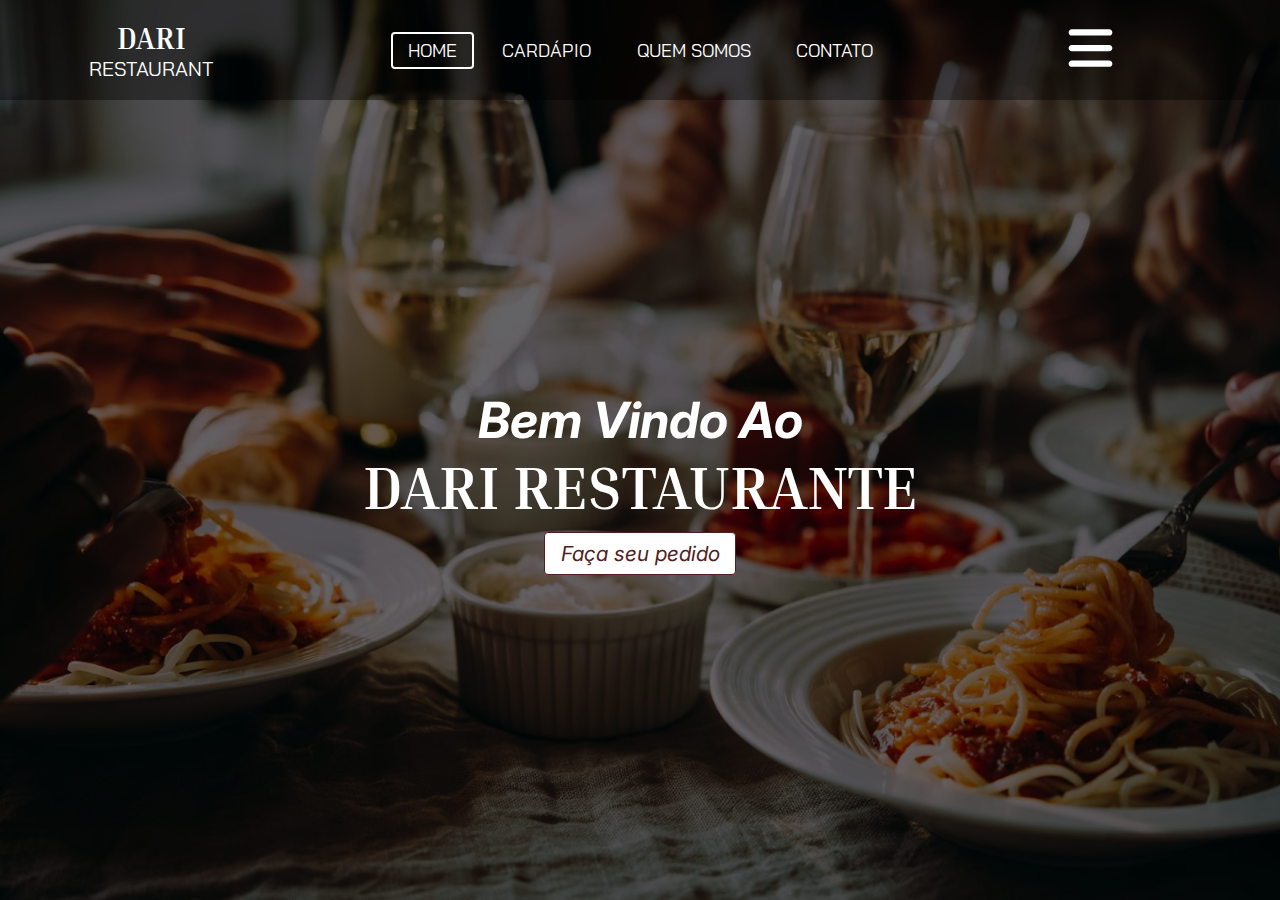
<file: index.html>
<!DOCTYPE html>
<html lang="en">
<head>
    <link rel="preconnect" href="https://fonts.googleapis.com">
    <link rel="preconnect" href="https://fonts.gstatic.com" crossorigin>
    <link href="https://fonts.googleapis.com/css2?family=Inria+Serif:ital,wght@0,300;0,400;0,700;1,300;1,400;1,700&display=swap" rel="stylesheet">
    <link rel="preconnect" href="https://fonts.googleapis.com">
    <link rel="preconnect" href="https://fonts.gstatic.com" crossorigin>
    <link href="https://fonts.googleapis.com/css2?family=Bai+Jamjuree:ital,wght@0,200;0,300;0,400;0,500;0,600;0,700;1,200;1,300;1,400;1,500;1,600;1,700&family=Inria+Serif:ital,wght@0,300;0,400;0,700;1,300;1,400;1,700&display=swap" rel="stylesheet">
    <link rel="preconnect" href="https://fonts.googleapis.com">
    <link rel="preconnect" href="https://fonts.gstatic.com" crossorigin>
    <link href="https://fonts.googleapis.com/css2?family=Bai+Jamjuree:ital,wght@0,200;0,300;0,400;0,500;0,600;0,700;1,200;1,300;1,400;1,500;1,600;1,700&family=Inria+Serif:ital,wght@0,300;0,400;0,700;1,300;1,400;1,700&family=Inter:ital,opsz,wght@0,14..32,100..900;1,14..32,100..900&display=swap" rel="stylesheet">
    <meta charset="UTF-8">
    <meta name="viewport" content="width=device-width, initial-scale=1.0">
    <title>DARI</title>
    <link rel="stylesheet" href="./style.css">
</head>
<body>
    <div class="plano-fundo">
        <header class="header">
            <div class="logo">
                <h1>DARI</h1>
                <h2>RESTAURANT</h2>
            </div>
            <div class="menu">
                <ul>
                    <li><a id="border" href="index.html">Home</a></li>
                    <li><a href="cardapio.html">Cardápio</a></li>
                    <li><a href="quem_somos.html">Quem Somos</a></li>
                    <li><a href="contato.html">Contato</a></li>
                </ul>
            </div>
            <div class="cart">
                <a href="pedido.html"><svg xmlns="http://www.w3.org/2000/svg" viewBox="0 0 576 512"><!--!Font Awesome Free 6.6.0 by @fontawesome - https://fontawesome.com License - https://fontawesome.com/license/free Copyright 2024 Fonticons, Inc.--><path d="M0 24C0 10.7 10.7 0 24 0L69.5 0c22 0 41.5 12.8 50.6 32l411 0c26.3 0 45.5 25 38.6 50.4l-41 152.3c-8.5 31.4-37 53.3-69.5 53.3l-288.5 0 5.4 28.5c2.2 11.3 12.1 19.5 23.6 19.5L488 336c13.3 0 24 10.7 24 24s-10.7 24-24 24l-288.3 0c-34.6 0-64.3-24.6-70.7-58.5L77.4 54.5c-.7-3.8-4-6.5-7.9-6.5L24 48C10.7 48 0 37.3 0 24zM128 464a48 48 0 1 1 96 0 48 48 0 1 1 -96 0zm336-48a48 48 0 1 1 0 96 48 48 0 1 1 0-96z"/></svg></a>
            </div>
            <div class="hamburguer">
                <svg xmlns="http://www.w3.org/2000/svg" height="50" width="45" viewBox="0 0 448 512"><!--!Font Awesome Free 6.6.0 by @fontawesome - https://fontawesome.com License - https://fontawesome.com/license/free Copyright 2024 Fonticons, Inc.--><path d="M0 96C0 78.3 14.3 64 32 64l384 0c17.7 0 32 14.3 32 32s-14.3 32-32 32L32 128C14.3 128 0 113.7 0 96zM0 256c0-17.7 14.3-32 32-32l384 0c17.7 0 32 14.3 32 32s-14.3 32-32 32L32 288c-17.7 0-32-14.3-32-32zM448 416c0 17.7-14.3 32-32 32L32 448c-17.7 0-32-14.3-32-32s14.3-32 32-32l384 0c17.7 0 32 14.3 32 32z"/></svg>
                <input type="checkbox" name="" id="check">
                <ul class="list">
                    <li><a href="index.html">Home</a></li>
                    <input type="checkbox" name="" id="check02">
                    <div class="hidden">
                        <div class="logo" id="logo02">
                            <h1>DARI</h1>
                            <h2>RESTAURANT</h2>
                        </div>  
                        <a href="index.html" id="button">Entrar</a>
                        <form action="">
                            <p>Email</p>
                            <input type="email" name="email" id="email" placeholder="Email">
                            <p>Senha</p>
                            <input type="password" name="senha" id="senha" placeholder="Senha">
                        </form>
                        <div class="cadastro">
                            <p>Não tem uma conta?</p>
                            <a id="cadastro" href="">Cadastre-se</a>
                        </div>
                    </div>
                    <li><a>Entrar</a></li>
                </ul>
            </div>
        </header>
        <main class="main">
            <h1>Bem Vindo Ao</h1>
            <h2>Dari Restaurante</h2>
            <a href="pedido.html">Faça seu pedido</a>
        </main>
    </div>
    
</body>
</html>
</file>
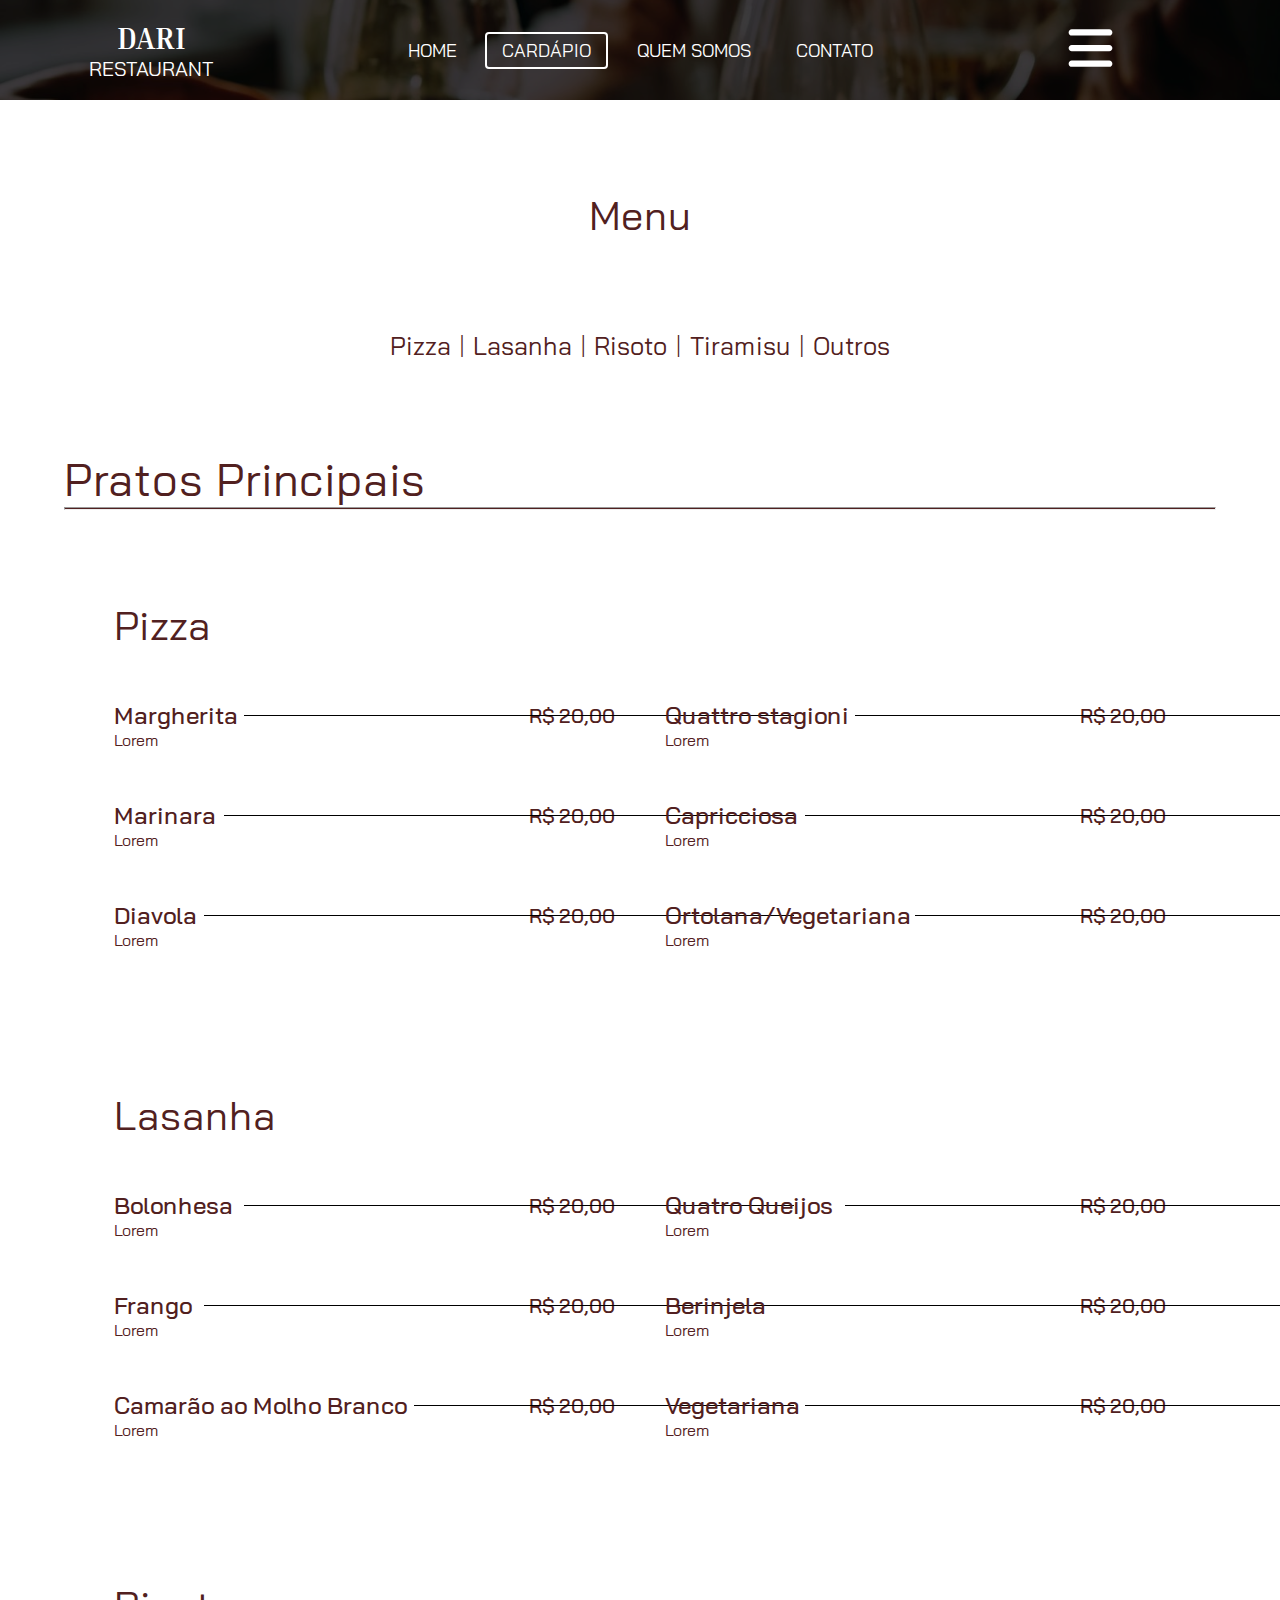
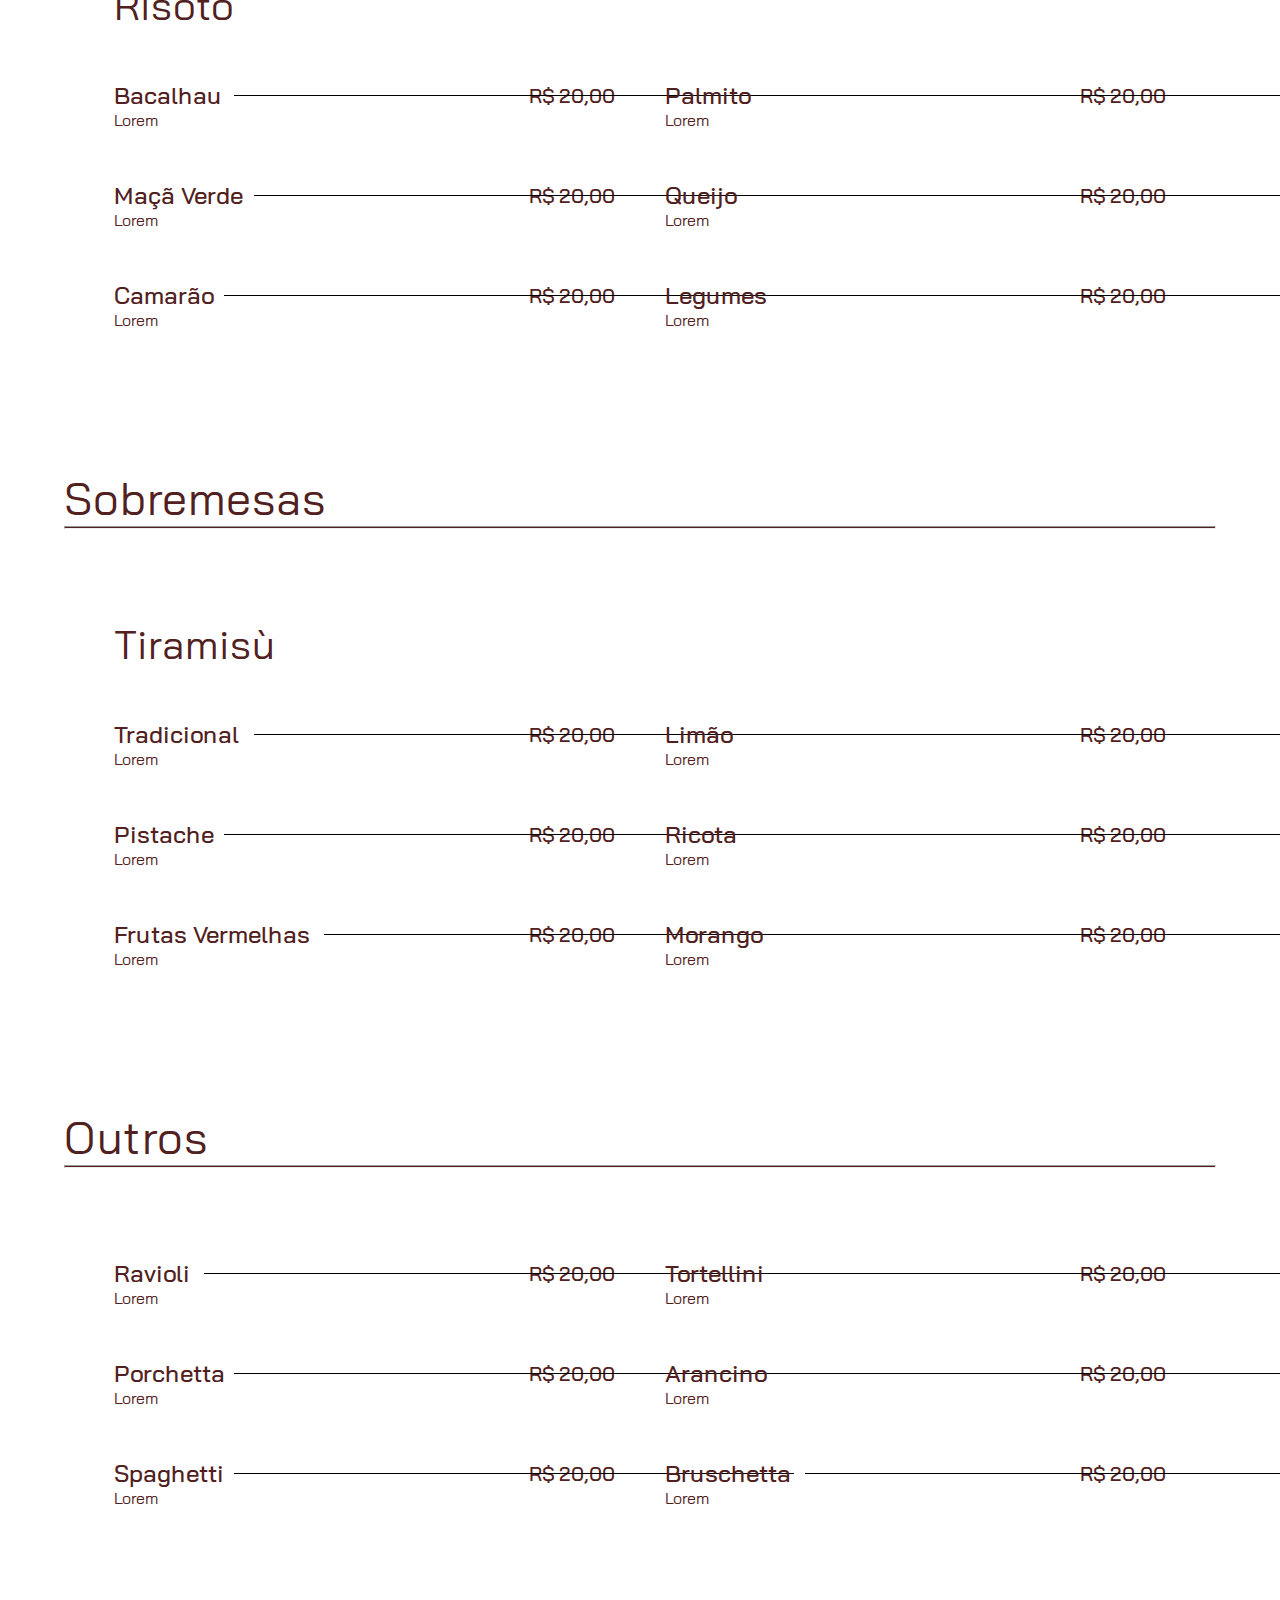
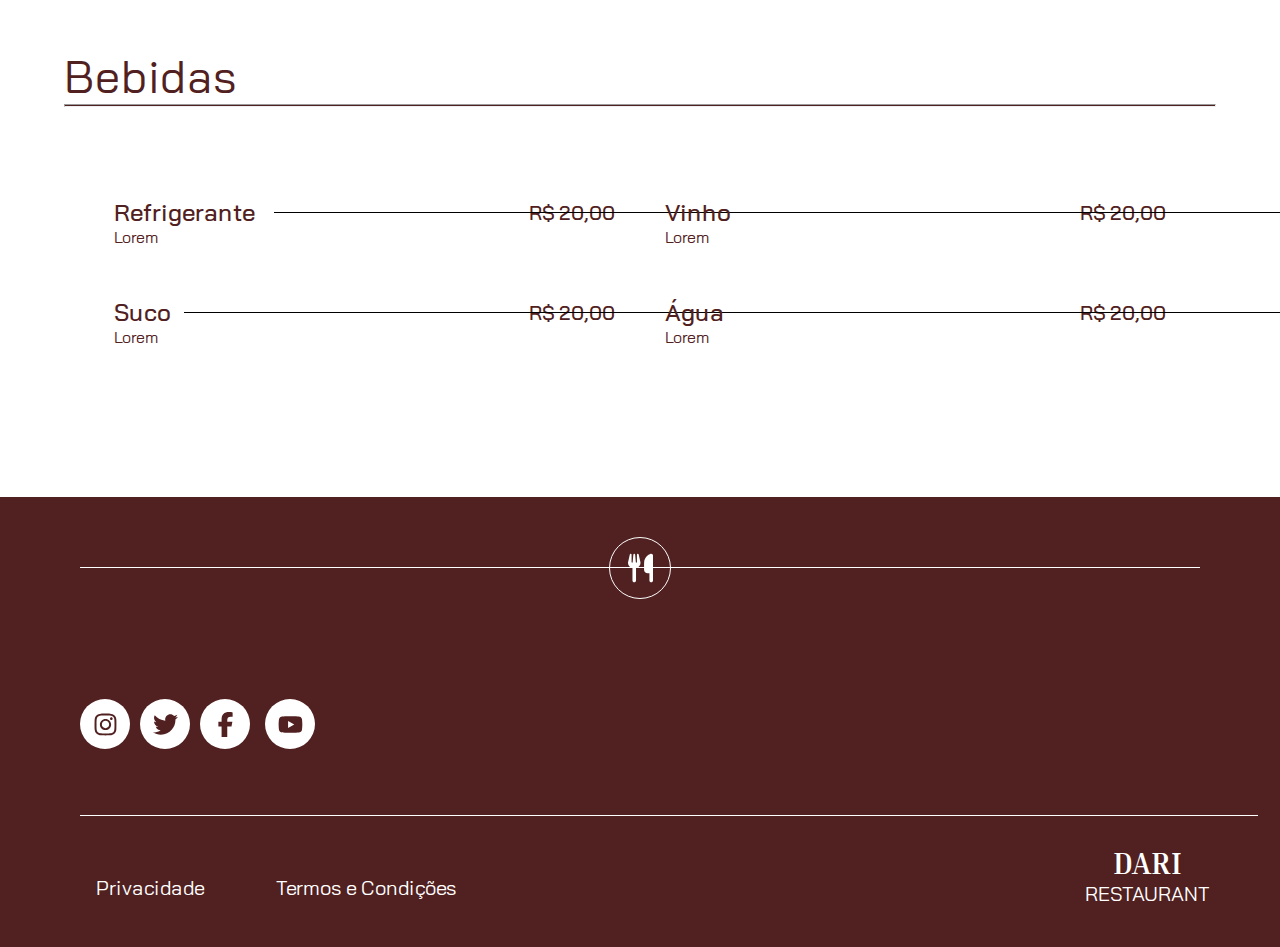
<file: cardapio.html>
<!DOCTYPE html>
<html lang="en">
<head>
    <link rel="preconnect" href="https://fonts.googleapis.com">
    <link rel="preconnect" href="https://fonts.gstatic.com" crossorigin>
    <link href="https://fonts.googleapis.com/css2?family=Inria+Serif:ital,wght@0,300;0,400;0,700;1,300;1,400;1,700&display=swap" rel="stylesheet">
    <link rel="preconnect" href="https://fonts.googleapis.com">
    <link rel="preconnect" href="https://fonts.gstatic.com" crossorigin>
    <link href="https://fonts.googleapis.com/css2?family=Bai+Jamjuree:ital,wght@0,200;0,300;0,400;0,500;0,600;0,700;1,200;1,300;1,400;1,500;1,600;1,700&family=Inria+Serif:ital,wght@0,300;0,400;0,700;1,300;1,400;1,700&display=swap" rel="stylesheet">
    <link rel="preconnect" href="https://fonts.googleapis.com">
    <link rel="preconnect" href="https://fonts.gstatic.com" crossorigin>
    <link href="https://fonts.googleapis.com/css2?family=Bai+Jamjuree:ital,wght@0,200;0,300;0,400;0,500;0,600;0,700;1,200;1,300;1,400;1,500;1,600;1,700&family=Inria+Serif:ital,wght@0,300;0,400;0,700;1,300;1,400;1,700&family=Inter:ital,opsz,wght@0,14..32,100..900;1,14..32,100..900&display=swap" rel="stylesheet">
    <meta charset="UTF-8">
    <meta name="viewport" content="width=device-width, initial-scale=1.0">
    <title>DARI</title>
    <link rel="stylesheet" href="./cardapio.css">
</head>
<body>
    <div class="plano-fundo">
        <header class="header">
            <div class="logo">
                <h1>DARI</h1>
                <h2>RESTAURANT</h2>
            </div>
            <div class="menu">
                <ul>
                    <li><a href="index.html">Home</a></li>
                    <li><a id="border" href="cardapio.html">Cardápio</a></li>
                    <li><a href="quem_somos.html">Quem Somos</a></li>
                    <li><a href="contato.html">Contato</a></li>
                </ul>
            </div>
            <div class="cart">
                <a href="pedido.html"><svg xmlns="http://www.w3.org/2000/svg" viewBox="0 0 576 512"><!--!Font Awesome Free 6.6.0 by @fontawesome - https://fontawesome.com License - https://fontawesome.com/license/free Copyright 2024 Fonticons, Inc.--><path d="M0 24C0 10.7 10.7 0 24 0L69.5 0c22 0 41.5 12.8 50.6 32l411 0c26.3 0 45.5 25 38.6 50.4l-41 152.3c-8.5 31.4-37 53.3-69.5 53.3l-288.5 0 5.4 28.5c2.2 11.3 12.1 19.5 23.6 19.5L488 336c13.3 0 24 10.7 24 24s-10.7 24-24 24l-288.3 0c-34.6 0-64.3-24.6-70.7-58.5L77.4 54.5c-.7-3.8-4-6.5-7.9-6.5L24 48C10.7 48 0 37.3 0 24zM128 464a48 48 0 1 1 96 0 48 48 0 1 1 -96 0zm336-48a48 48 0 1 1 0 96 48 48 0 1 1 0-96z"/></svg></a>
            </div>
            <div class="hamburguer">
                <svg xmlns="http://www.w3.org/2000/svg" height="50" width="45" viewBox="0 0 448 512"><!--!Font Awesome Free 6.6.0 by @fontawesome - https://fontawesome.com License - https://fontawesome.com/license/free Copyright 2024 Fonticons, Inc.--><path d="M0 96C0 78.3 14.3 64 32 64l384 0c17.7 0 32 14.3 32 32s-14.3 32-32 32L32 128C14.3 128 0 113.7 0 96zM0 256c0-17.7 14.3-32 32-32l384 0c17.7 0 32 14.3 32 32s-14.3 32-32 32L32 288c-17.7 0-32-14.3-32-32zM448 416c0 17.7-14.3 32-32 32L32 448c-17.7 0-32-14.3-32-32s14.3-32 32-32l384 0c17.7 0 32 14.3 32 32z"/></svg>
                <input type="checkbox" name="" id="check">
                <ul class="list">
                    <li><a href="index.html">Home</a></li>
                    <input type="checkbox" name="" id="check02">
                    <div class="hidden">
                        <div class="logo" id="logo02">
                            <h1>DARI</h1>
                            <h2>RESTAURANT</h2>
                        </div>  
                        <a href="index.html" id="button">Entrar</a>
                        <form action="">
                            <p>Email</p>
                            <input type="email" name="email" id="email" placeholder="Email">
                            <p>Senha</p>
                            <input type="password" name="senha" id="senha" placeholder="Senha">
                        </form>
                        <div class="cadastro">
                            <p>Não tem uma conta?</p>
                            <a id="cadastro" href="">Cadastre-se</a>
                        </div>
                    </div>
                    <li><a>Entrar</a></li>
                </ul>
            </div>
        </header>
    </div>
        <main class="main">
            <h1 id="titulo">Menu</h1>
            <div class="pratos">
                <p><a href="">Pizza</a></p>
                <span>|</span>
                <p><a href="">Lasanha</a></p>
                <span>|</span>
                <p><a href="">Risoto</a></p>
                <span>|</span>
                <p><a href="">Tiramisu</a></p>
                <span>|</span>
                <p><a href="">Outros</a></p>
            </div>
            <div class="cardapio">
                <h1 id="cardapio-categoria">Pratos Principais</h1>
                <hr>
                <div class="pizza">
                    <h1>Pizza</h1>
                    <div class="pizza-sabor01">
                        <div class="pizza-price01" id="price-geral">
                            <h2>Margherita</h2>
                            <span>R$ 20,00</span>
                        </div>
                        <p>Lorem</p>
                    </div>
                    <div class="pizza-sabor02">
                        <div class="pizza-price02" id="price-geral">
                            <h2>Marinara</h2>
                            <span>R$ 20,00</span>
                        </div>
                        <p>Lorem</p>
                    </div>
                    <div class="pizza-sabor03">
                        <div class="pizza-price03" id="price-geral">
                            <h2>Diavola</h2>
                            <span>R$ 20,00</span>
                        </div>
                        <p>Lorem</p>
                    </div>
                    <div class="pizza-sabor04">
                        <div class="pizza-price04" id="price-geral">
                            <h2>Quattro stagioni</h2>
                            <span>R$ 20,00</span>
                        </div>
                        <p>Lorem</p>
                    </div>
                    <div class="pizza-sabor05">
                        <div class="pizza-price05" id="price-geral">
                            <h2>Capricciosa</h2>
                            <span>R$ 20,00</span>
                        </div>
                        <p>Lorem</p>
                    </div>
                    <div class="pizza-sabor06">
                        <div class="pizza-price06" id="price-geral">
                            <h2>Ortolana/Vegetariana</h2>
                            <span>R$ 20,00</span>
                        </div>
                        <p>Lorem</p>
                    </div>
                </div>
                <div class="lasanha">
                    <h1>Lasanha</h1>
                    <div class="lasanha-sabor01">
                        <div class="lasanha-price01" id="price-geral">
                            <h2>Bolonhesa</h2>
                            <span>R$ 20,00</span>
                        </div>
                        <p>Lorem</p>
                    </div>
                    <div class="lasanha-sabor02">
                        <div class="lasanha-price02" id="price-geral">
                            <h2>Frango</h2>
                            <span>R$ 20,00</span>
                        </div>
                        <p>Lorem</p>
                    </div>
                    <div class="lasanha-sabor03">
                        <div class="lasanha-price03" id="price-geral">
                            <h2>Camarão ao Molho Branco</h2>
                            <span>R$ 20,00</span>
                        </div>
                        <p>Lorem</p>
                    </div>
                    <div class="lasanha-sabor04">
                        <div class="lasanha-price04" id="price-geral">
                            <h2>Quatro Queijos</h2>
                            <span>R$ 20,00</span>
                        </div>
                        <p>Lorem</p>
                    </div>
                    <div class="lasanha-sabor05">
                        <div class="lasanha-price05" id="price-geral">
                            <h2>Berinjela</h2>
                            <span>R$ 20,00</span>
                        </div>
                        <p>Lorem</p>
                    </div>
                    <div class="lasanha-sabor06">
                        <div class="lasanha-price06" id="price-geral">
                            <h2>Vegetariana</h2>
                            <span>R$ 20,00</span>
                        </div>
                        <p>Lorem</p>
                    </div>
                </div>
                <div class="risoto">
                    <h1>Risoto</h1>
                    <div class="risoto-sabor01">
                        <div class="risoto-price01" id="price-geral">
                            <h2>Bacalhau</h2>
                            <span>R$ 20,00</span>
                        </div>
                        <p>Lorem</p>
                    </div>
                    <div class="risoto-sabor02">
                        <div class="risoto-price02" id="price-geral">
                            <h2>Maçã Verde</h2>
                            <span>R$ 20,00</span>
                        </div>
                        <p>Lorem</p>
                    </div>
                    <div class="risoto-sabor03">
                        <div class="risoto-price03" id="price-geral">
                            <h2>Camarão</h2>
                            <span>R$ 20,00</span>
                        </div>
                        <p>Lorem</p>
                    </div>
                    <div class="risoto-sabor04">
                        <div class="risoto-price04" id="price-geral">
                            <h2>Palmito</h2>
                            <span>R$ 20,00</span>
                        </div>
                        <p>Lorem</p>
                    </div>
                    <div class="risoto-sabor05">
                        <div class="risoto-price05" id="price-geral">
                            <h2>Queijo</h2>
                            <span>R$ 20,00</span>
                        </div>
                        <p>Lorem</p>
                    </div>
                    <div class="risoto-sabor06">
                        <div class="risoto-price06" id="price-geral">
                            <h2>Legumes</h2>
                            <span>R$ 20,00</span>
                        </div>
                        <p>Lorem</p>
                    </div>
                </div>
                <h1 id="cardapio-categoria">Sobremesas</h1>
                <hr>
                <div class="tiramisu">
                    <h1>Tiramisù</h1>
                    <div class="tiramisu-sabor01">
                        <div class="tiramisu-price01" id="price-geral">
                            <h2>Tradicional</h2>
                            <span>R$ 20,00</span>
                        </div>
                        <p>Lorem</p>
                    </div>
                    <div class="tiramisu-sabor02">
                        <div class="tiramisu-price02" id="price-geral">
                            <h2>Pistache</h2>
                            <span>R$ 20,00</span>
                        </div>
                        <p>Lorem</p>
                    </div>
                    <div class="tiramisu-sabor03">
                        <div class="tiramisu-price03" id="price-geral">
                            <h2>Frutas Vermelhas</h2>
                            <span>R$ 20,00</span>
                        </div>
                        <p>Lorem</p>
                    </div>
                    <div class="tiramisu-sabor04">
                        <div class="tiramisu-price04" id="price-geral">
                            <h2>Limão</h2>
                            <span>R$ 20,00</span>
                        </div>
                        <p>Lorem</p>
                    </div>
                    <div class="tiramisu-sabor05">
                        <div class="tiramisu-price05" id="price-geral">
                            <h2>Ricota</h2>
                            <span>R$ 20,00</span>
                        </div>
                        <p>Lorem</p>
                    </div>
                    <div class="tiramisu-sabor06">
                        <div class="tiramisu-price06" id="price-geral">
                            <h2>Morango</h2>
                            <span>R$ 20,00</span>
                        </div>
                        <p>Lorem</p>
                    </div>
                </div>
                <h1 id="cardapio-categoria">Outros</h1>
                <hr>
                <div class="outros">
                    <div class="outros-sabor01">
                        <div class="outros-price01" id="price-geral">
                            <h2>Ravioli</h2>
                            <span>R$ 20,00</span>
                        </div>
                        <p>Lorem</p>
                    </div>
                    <div class="outros-sabor02">
                        <div class="outros-price02" id="price-geral">
                            <h2>Porchetta</h2>
                            <span>R$ 20,00</span>
                        </div>
                        <p>Lorem</p>
                    </div>
                    <div class="outros-sabor03">
                        <div class="outros-price03" id="price-geral">
                            <h2>Spaghetti</h2>
                            <span>R$ 20,00</span>
                        </div>
                        <p>Lorem</p>
                    </div>
                    <div class="outros-sabor04">
                        <div class="outros-price04" id="price-geral">
                            <h2>Tortellini</h2>
                            <span>R$ 20,00</span>
                        </div>
                        <p>Lorem</p>
                    </div>
                    <div class="outros-sabor05">
                        <div class="outros-price05" id="price-geral">
                            <h2>Arancino</h2>
                            <span>R$ 20,00</span>
                        </div>
                        <p>Lorem</p>
                    </div>
                    <div class="outros-sabor06">
                        <div class="outros-price06" id="price-geral">
                            <h2>Bruschetta</h2>
                            <span>R$ 20,00</span>
                        </div>
                        <p>Lorem</p>
                    </div>
                </div>
                <h1 id="cardapio-categoria">Bebidas</h1>
                <hr>
                <div class="bebida">
                    <div class="bebida-sabor01">
                        <div class="bebida-price01" id="price-geral">
                            <h2>Refrigerante</h2>
                            <span>R$ 20,00</span>
                        </div>
                        <p>Lorem</p>
                    </div>
                    <div class="bebida-sabor02">
                        <div class="bebida-price02" id="price-geral">
                            <h2>Suco</h2>
                            <span>R$ 20,00</span>
                        </div>
                        <p>Lorem</p>
                    </div>
                    <div class="bebida-sabor03">
                        <div class="bebida-price03" id="price-geral">
                            <h2>Vinho</h2>
                            <span>R$ 20,00</span>
                        </div>
                        <p>Lorem</p>
                    </div>
                    <div class="bebida-sabor04">
                        <div class="bebida-price04" id="price-geral">
                            <h2>Água</h2>
                            <span>R$ 20,00</span>
                        </div>
                        <p>Lorem</p>
                    </div>
                </div>
            </div>
        </main>
        <footer class="rodape">
             <div class="division">
                <div class="radius">
                <svg xmlns="http://www.w3.org/2000/svg" viewBox="0 0 448 512"><!--!Font Awesome Free 6.6.0 by @fontawesome - https://fontawesome.com License - https://fontawesome.com/license/free Copyright 2024 Fonticons, Inc.--><path d="M416 0C400 0 288 32 288 176l0 112c0 35.3 28.7 64 64 64l32 0 0 128c0 17.7 14.3 32 32 32s32-14.3 32-32l0-128 0-112 0-208c0-17.7-14.3-32-32-32zM64 16C64 7.8 57.9 1 49.7 .1S34.2 4.6 32.4 12.5L2.1 148.8C.7 155.1 0 161.5 0 167.9c0 45.9 35.1 83.6 80 87.7L80 480c0 17.7 14.3 32 32 32s32-14.3 32-32l0-224.4c44.9-4.1 80-41.8 80-87.7c0-6.4-.7-12.8-2.1-19.1L191.6 12.5c-1.8-8-9.3-13.3-17.4-12.4S160 7.8 160 16l0 134.2c0 5.4-4.4 9.8-9.8 9.8c-5.1 0-9.3-3.9-9.8-9L127.9 14.6C127.2 6.3 120.3 0 112 0s-15.2 6.3-15.9 14.6L83.7 151c-.5 5.1-4.7 9-9.8 9c-5.4 0-9.8-4.4-9.8-9.8L64 16zm48.3 152l-.3 0-.3 0 .3-.7 .3 .7z"/></svg>
                </div>
             </div>
             <div class="socialmedia">
                <a class="instagram" href=""><div><svg xmlns="http://www.w3.org/2000/svg" viewBox="0 0 448 512"><!--!Font Awesome Free 6.6.0 by @fontawesome - https://fontawesome.com License - https://fontawesome.com/license/free Copyright 2024 Fonticons, Inc.--><path d="M224.1 141c-63.6 0-114.9 51.3-114.9 114.9s51.3 114.9 114.9 114.9S339 319.5 339 255.9 287.7 141 224.1 141zm0 189.6c-41.1 0-74.7-33.5-74.7-74.7s33.5-74.7 74.7-74.7 74.7 33.5 74.7 74.7-33.6 74.7-74.7 74.7zm146.4-194.3c0 14.9-12 26.8-26.8 26.8-14.9 0-26.8-12-26.8-26.8s12-26.8 26.8-26.8 26.8 12 26.8 26.8zm76.1 27.2c-1.7-35.9-9.9-67.7-36.2-93.9-26.2-26.2-58-34.4-93.9-36.2-37-2.1-147.9-2.1-184.9 0-35.8 1.7-67.6 9.9-93.9 36.1s-34.4 58-36.2 93.9c-2.1 37-2.1 147.9 0 184.9 1.7 35.9 9.9 67.7 36.2 93.9s58 34.4 93.9 36.2c37 2.1 147.9 2.1 184.9 0 35.9-1.7 67.7-9.9 93.9-36.2 26.2-26.2 34.4-58 36.2-93.9 2.1-37 2.1-147.8 0-184.8zM398.8 388c-7.8 19.6-22.9 34.7-42.6 42.6-29.5 11.7-99.5 9-132.1 9s-102.7 2.6-132.1-9c-19.6-7.8-34.7-22.9-42.6-42.6-11.7-29.5-9-99.5-9-132.1s-2.6-102.7 9-132.1c7.8-19.6 22.9-34.7 42.6-42.6 29.5-11.7 99.5-9 132.1-9s102.7-2.6 132.1 9c19.6 7.8 34.7 22.9 42.6 42.6 11.7 29.5 9 99.5 9 132.1s2.7 102.7-9 132.1z"/></svg></div></a>
                <a class="twitter" href=""><div><svg xmlns="http://www.w3.org/2000/svg" viewBox="0 0 512 512"><!--!Font Awesome Free 6.6.0 by @fontawesome - https://fontawesome.com License - https://fontawesome.com/license/free Copyright 2024 Fonticons, Inc.--><path d="M459.4 151.7c.3 4.5 .3 9.1 .3 13.6 0 138.7-105.6 298.6-298.6 298.6-59.5 0-114.7-17.2-161.1-47.1 8.4 1 16.6 1.3 25.3 1.3 49.1 0 94.2-16.6 130.3-44.8-46.1-1-84.8-31.2-98.1-72.8 6.5 1 13 1.6 19.8 1.6 9.4 0 18.8-1.3 27.6-3.6-48.1-9.7-84.1-52-84.1-103v-1.3c14 7.8 30.2 12.7 47.4 13.3-28.3-18.8-46.8-51-46.8-87.4 0-19.5 5.2-37.4 14.3-53 51.7 63.7 129.3 105.3 216.4 109.8-1.6-7.8-2.6-15.9-2.6-24 0-57.8 46.8-104.9 104.9-104.9 30.2 0 57.5 12.7 76.7 33.1 23.7-4.5 46.5-13.3 66.6-25.3-7.8 24.4-24.4 44.8-46.1 57.8 21.1-2.3 41.6-8.1 60.4-16.2-14.3 20.8-32.2 39.3-52.6 54.3z"/></svg></div></a>
                <a class="facebook" href=""><div><svg xmlns="http://www.w3.org/2000/svg" viewBox="0 0 320 512"><!--!Font Awesome Free 6.6.0 by @fontawesome - https://fontawesome.com License - https://fontawesome.com/license/free Copyright 2024 Fonticons, Inc.--><path d="M80 299.3V512H196V299.3h86.5l18-97.8H196V166.9c0-51.7 20.3-71.5 72.7-71.5c16.3 0 29.4 .4 37 1.2V7.9C291.4 4 256.4 0 236.2 0C129.3 0 80 50.5 80 159.4v42.1H14v97.8H80z"/></svg></div></a>
                <a  class="youtube"  href=""><div><svg xmlns="http://www.w3.org/2000/svg" viewBox="0 0 576 512"><!--!Font Awesome Free 6.6.0 by @fontawesome - https://fontawesome.com License - https://fontawesome.com/license/free Copyright 2024 Fonticons, Inc.--><path d="M549.7 124.1c-6.3-23.7-24.8-42.3-48.3-48.6C458.8 64 288 64 288 64S117.2 64 74.6 75.5c-23.5 6.3-42 24.9-48.3 48.6-11.4 42.9-11.4 132.3-11.4 132.3s0 89.4 11.4 132.3c6.3 23.7 24.8 41.5 48.3 47.8C117.2 448 288 448 288 448s170.8 0 213.4-11.5c23.5-6.3 42-24.2 48.3-47.8 11.4-42.9 11.4-132.3 11.4-132.3s0-89.4-11.4-132.3zm-317.5 213.5V175.2l142.7 81.2-142.7 81.2z"/></svg></div>   </a>
             </div>
             <div class="under">
                <div class="links">
                    <a href="">Privacidade</a>
                     <a href="">Termos e Condições</a>
                </div>
                <div class="logo-under">
                    <h1>DARI</h1>
                    <h2>RESTAURANT</h2>
                </div>
             </div> 
        </footer>
</body>
</html>
</file>
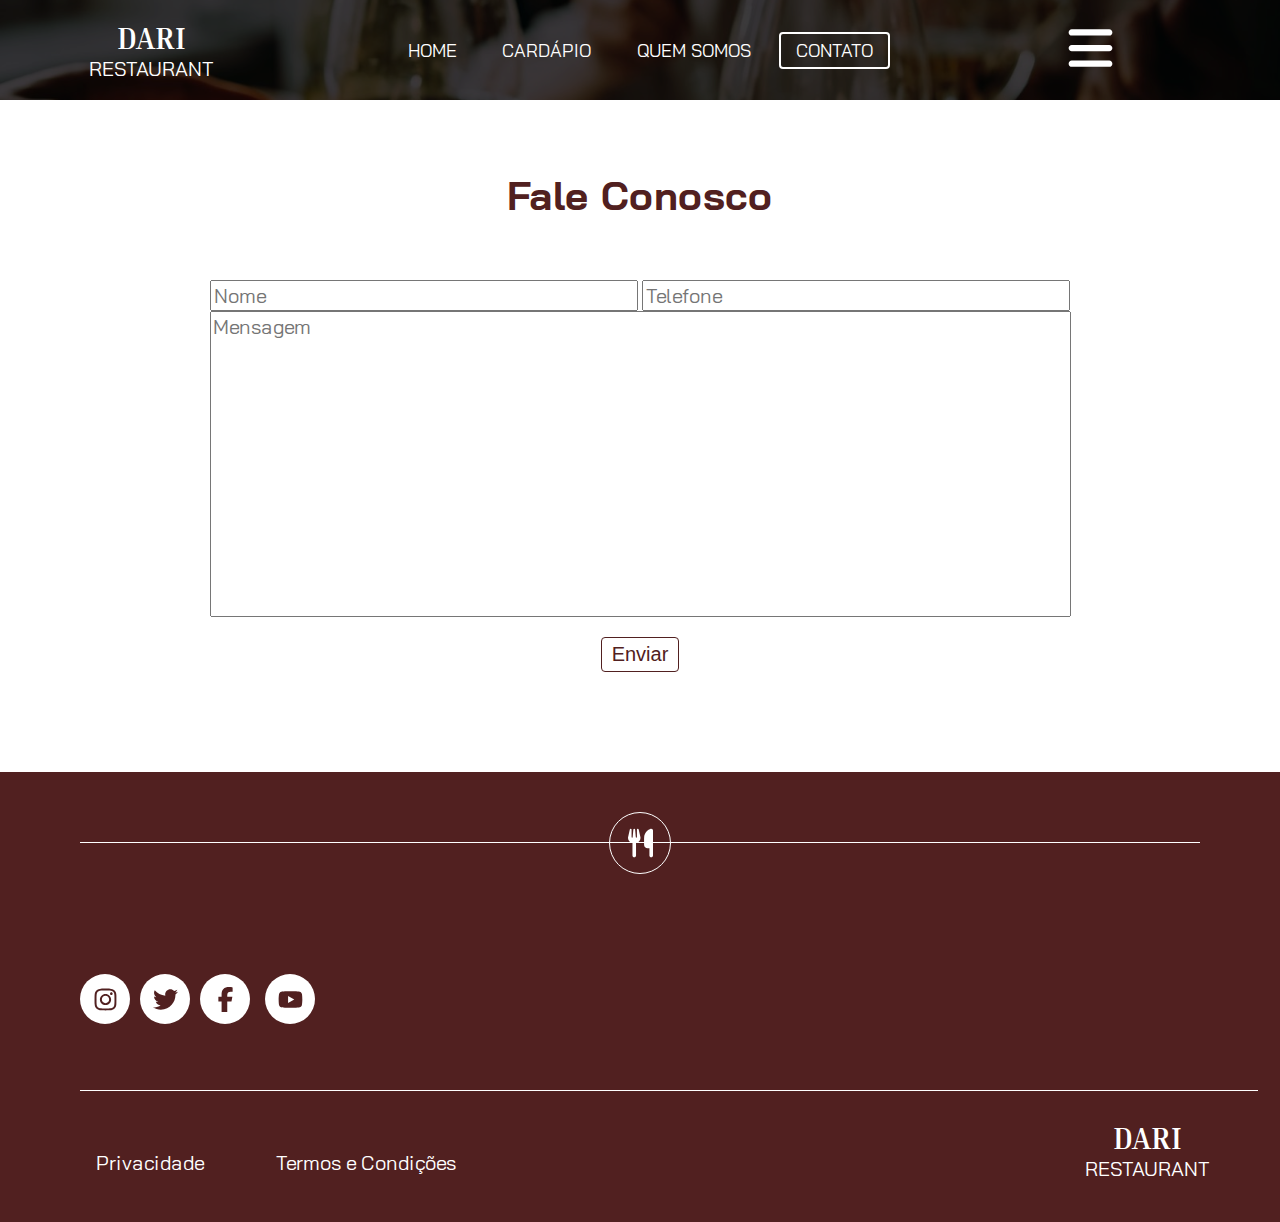
<file: contato.html>
<!DOCTYPE html>
<html lang="en">
<head>
    <link rel="preconnect" href="https://fonts.googleapis.com">
    <link rel="preconnect" href="https://fonts.gstatic.com" crossorigin>
    <link href="https://fonts.googleapis.com/css2?family=Inria+Serif:ital,wght@0,300;0,400;0,700;1,300;1,400;1,700&display=swap" rel="stylesheet">
    <link rel="preconnect" href="https://fonts.googleapis.com">
    <link rel="preconnect" href="https://fonts.gstatic.com" crossorigin>
    <link href="https://fonts.googleapis.com/css2?family=Bai+Jamjuree:ital,wght@0,200;0,300;0,400;0,500;0,600;0,700;1,200;1,300;1,400;1,500;1,600;1,700&family=Inria+Serif:ital,wght@0,300;0,400;0,700;1,300;1,400;1,700&display=swap" rel="stylesheet">
    <link rel="preconnect" href="https://fonts.googleapis.com">
    <link rel="preconnect" href="https://fonts.gstatic.com" crossorigin>
    <link href="https://fonts.googleapis.com/css2?family=Bai+Jamjuree:ital,wght@0,200;0,300;0,400;0,500;0,600;0,700;1,200;1,300;1,400;1,500;1,600;1,700&family=Inria+Serif:ital,wght@0,300;0,400;0,700;1,300;1,400;1,700&family=Inter:ital,opsz,wght@0,14..32,100..900;1,14..32,100..900&display=swap" rel="stylesheet">
    <meta charset="UTF-8">
    <meta name="viewport" content="width=device-width, initial-scale=1.0">
    <title>DARI</title>
    <link rel="stylesheet" href="./contato.css">
</head>
<body>
    <div class="plano-fundo">
        <header class="header">
            <div class="logo">
                <h1>DARI</h1>
                <h2>RESTAURANT</h2>
            </div>
            <div class="menu">
                <ul>
                    <li><a href="index.html">Home</a></li>
                    <li><a href="cardapio.html">Cardápio</a></li>
                    <li><a href="quem_somos.html">Quem Somos</a></li>
                    <li><a id="border" href="contato.html">Contato</a></li>
                </ul>
            </div>
            <div class="cart">
                <a href="pedido.html"><svg xmlns="http://www.w3.org/2000/svg" viewBox="0 0 576 512"><!--!Font Awesome Free 6.6.0 by @fontawesome - https://fontawesome.com License - https://fontawesome.com/license/free Copyright 2024 Fonticons, Inc.--><path d="M0 24C0 10.7 10.7 0 24 0L69.5 0c22 0 41.5 12.8 50.6 32l411 0c26.3 0 45.5 25 38.6 50.4l-41 152.3c-8.5 31.4-37 53.3-69.5 53.3l-288.5 0 5.4 28.5c2.2 11.3 12.1 19.5 23.6 19.5L488 336c13.3 0 24 10.7 24 24s-10.7 24-24 24l-288.3 0c-34.6 0-64.3-24.6-70.7-58.5L77.4 54.5c-.7-3.8-4-6.5-7.9-6.5L24 48C10.7 48 0 37.3 0 24zM128 464a48 48 0 1 1 96 0 48 48 0 1 1 -96 0zm336-48a48 48 0 1 1 0 96 48 48 0 1 1 0-96z"/></svg></a>
            </div>
            <div class="hamburguer">
                <svg xmlns="http://www.w3.org/2000/svg" height="50" width="45" viewBox="0 0 448 512"><!--!Font Awesome Free 6.6.0 by @fontawesome - https://fontawesome.com License - https://fontawesome.com/license/free Copyright 2024 Fonticons, Inc.--><path d="M0 96C0 78.3 14.3 64 32 64l384 0c17.7 0 32 14.3 32 32s-14.3 32-32 32L32 128C14.3 128 0 113.7 0 96zM0 256c0-17.7 14.3-32 32-32l384 0c17.7 0 32 14.3 32 32s-14.3 32-32 32L32 288c-17.7 0-32-14.3-32-32zM448 416c0 17.7-14.3 32-32 32L32 448c-17.7 0-32-14.3-32-32s14.3-32 32-32l384 0c17.7 0 32 14.3 32 32z"/></svg>
                <input type="checkbox" name="" id="check">
                <ul class="list">
                    <li><a href="index.html">Home</a></li>
                    <input type="checkbox" name="" id="check02">
                    <div class="hidden">
                        <div class="logo" id="logo02">
                            <h1>DARI</h1>
                            <h2>RESTAURANT</h2>
                        </div>  
                        <a href="index.html" id="button">Entrar</a>
                        <form action="">
                            <p>Email</p>
                            <input type="email" name="email" id="email" placeholder="Email">
                            <p>Senha</p>
                            <input type="password" name="senha" id="senha" placeholder="Senha">
                        </form>
                        <div class="cadastro">
                            <p>Não tem uma conta?</p>
                            <a id="cadastro" href="">Cadastre-se</a>
                        </div>
                    </div>
                    <li><a>Entrar</a></li>
                </ul>
            </div>
        </header>
    </div>
    <main>
        <h1>Fale Conosco</h1>
        <form action="">
            <div>
                <input required type="text" name="nome" id="nome" placeholder="Nome">
                <input required type="tel" name="telefone" id="telefone" placeholder="Telefone">
            </div>
            <textarea required name="mensagem" id="mensagem"placeholder=Mensagem></textarea>
            <a href="index.html"><input type="submit" value="Enviar" id="enviar"></a>
        </form>
    </main>
    <footer class="rodape">
        <div class="division">
           <div class="radius">
           <svg xmlns="http://www.w3.org/2000/svg" viewBox="0 0 448 512"><!--!Font Awesome Free 6.6.0 by @fontawesome - https://fontawesome.com License - https://fontawesome.com/license/free Copyright 2024 Fonticons, Inc.--><path d="M416 0C400 0 288 32 288 176l0 112c0 35.3 28.7 64 64 64l32 0 0 128c0 17.7 14.3 32 32 32s32-14.3 32-32l0-128 0-112 0-208c0-17.7-14.3-32-32-32zM64 16C64 7.8 57.9 1 49.7 .1S34.2 4.6 32.4 12.5L2.1 148.8C.7 155.1 0 161.5 0 167.9c0 45.9 35.1 83.6 80 87.7L80 480c0 17.7 14.3 32 32 32s32-14.3 32-32l0-224.4c44.9-4.1 80-41.8 80-87.7c0-6.4-.7-12.8-2.1-19.1L191.6 12.5c-1.8-8-9.3-13.3-17.4-12.4S160 7.8 160 16l0 134.2c0 5.4-4.4 9.8-9.8 9.8c-5.1 0-9.3-3.9-9.8-9L127.9 14.6C127.2 6.3 120.3 0 112 0s-15.2 6.3-15.9 14.6L83.7 151c-.5 5.1-4.7 9-9.8 9c-5.4 0-9.8-4.4-9.8-9.8L64 16zm48.3 152l-.3 0-.3 0 .3-.7 .3 .7z"/></svg>
           </div>
        </div>
        <div class="socialmedia">
           <a class="instagram" href=""><div><svg xmlns="http://www.w3.org/2000/svg" viewBox="0 0 448 512"><!--!Font Awesome Free 6.6.0 by @fontawesome - https://fontawesome.com License - https://fontawesome.com/license/free Copyright 2024 Fonticons, Inc.--><path d="M224.1 141c-63.6 0-114.9 51.3-114.9 114.9s51.3 114.9 114.9 114.9S339 319.5 339 255.9 287.7 141 224.1 141zm0 189.6c-41.1 0-74.7-33.5-74.7-74.7s33.5-74.7 74.7-74.7 74.7 33.5 74.7 74.7-33.6 74.7-74.7 74.7zm146.4-194.3c0 14.9-12 26.8-26.8 26.8-14.9 0-26.8-12-26.8-26.8s12-26.8 26.8-26.8 26.8 12 26.8 26.8zm76.1 27.2c-1.7-35.9-9.9-67.7-36.2-93.9-26.2-26.2-58-34.4-93.9-36.2-37-2.1-147.9-2.1-184.9 0-35.8 1.7-67.6 9.9-93.9 36.1s-34.4 58-36.2 93.9c-2.1 37-2.1 147.9 0 184.9 1.7 35.9 9.9 67.7 36.2 93.9s58 34.4 93.9 36.2c37 2.1 147.9 2.1 184.9 0 35.9-1.7 67.7-9.9 93.9-36.2 26.2-26.2 34.4-58 36.2-93.9 2.1-37 2.1-147.8 0-184.8zM398.8 388c-7.8 19.6-22.9 34.7-42.6 42.6-29.5 11.7-99.5 9-132.1 9s-102.7 2.6-132.1-9c-19.6-7.8-34.7-22.9-42.6-42.6-11.7-29.5-9-99.5-9-132.1s-2.6-102.7 9-132.1c7.8-19.6 22.9-34.7 42.6-42.6 29.5-11.7 99.5-9 132.1-9s102.7-2.6 132.1 9c19.6 7.8 34.7 22.9 42.6 42.6 11.7 29.5 9 99.5 9 132.1s2.7 102.7-9 132.1z"/></svg></div></a>
           <a class="twitter" href=""><div><svg xmlns="http://www.w3.org/2000/svg" viewBox="0 0 512 512"><!--!Font Awesome Free 6.6.0 by @fontawesome - https://fontawesome.com License - https://fontawesome.com/license/free Copyright 2024 Fonticons, Inc.--><path d="M459.4 151.7c.3 4.5 .3 9.1 .3 13.6 0 138.7-105.6 298.6-298.6 298.6-59.5 0-114.7-17.2-161.1-47.1 8.4 1 16.6 1.3 25.3 1.3 49.1 0 94.2-16.6 130.3-44.8-46.1-1-84.8-31.2-98.1-72.8 6.5 1 13 1.6 19.8 1.6 9.4 0 18.8-1.3 27.6-3.6-48.1-9.7-84.1-52-84.1-103v-1.3c14 7.8 30.2 12.7 47.4 13.3-28.3-18.8-46.8-51-46.8-87.4 0-19.5 5.2-37.4 14.3-53 51.7 63.7 129.3 105.3 216.4 109.8-1.6-7.8-2.6-15.9-2.6-24 0-57.8 46.8-104.9 104.9-104.9 30.2 0 57.5 12.7 76.7 33.1 23.7-4.5 46.5-13.3 66.6-25.3-7.8 24.4-24.4 44.8-46.1 57.8 21.1-2.3 41.6-8.1 60.4-16.2-14.3 20.8-32.2 39.3-52.6 54.3z"/></svg></div></a>
           <a class="facebook" href=""><div><svg xmlns="http://www.w3.org/2000/svg" viewBox="0 0 320 512"><!--!Font Awesome Free 6.6.0 by @fontawesome - https://fontawesome.com License - https://fontawesome.com/license/free Copyright 2024 Fonticons, Inc.--><path d="M80 299.3V512H196V299.3h86.5l18-97.8H196V166.9c0-51.7 20.3-71.5 72.7-71.5c16.3 0 29.4 .4 37 1.2V7.9C291.4 4 256.4 0 236.2 0C129.3 0 80 50.5 80 159.4v42.1H14v97.8H80z"/></svg></div></a>
           <a  class="youtube"  href=""><div><svg xmlns="http://www.w3.org/2000/svg" viewBox="0 0 576 512"><!--!Font Awesome Free 6.6.0 by @fontawesome - https://fontawesome.com License - https://fontawesome.com/license/free Copyright 2024 Fonticons, Inc.--><path d="M549.7 124.1c-6.3-23.7-24.8-42.3-48.3-48.6C458.8 64 288 64 288 64S117.2 64 74.6 75.5c-23.5 6.3-42 24.9-48.3 48.6-11.4 42.9-11.4 132.3-11.4 132.3s0 89.4 11.4 132.3c6.3 23.7 24.8 41.5 48.3 47.8C117.2 448 288 448 288 448s170.8 0 213.4-11.5c23.5-6.3 42-24.2 48.3-47.8 11.4-42.9 11.4-132.3 11.4-132.3s0-89.4-11.4-132.3zm-317.5 213.5V175.2l142.7 81.2-142.7 81.2z"/></svg></div>   </a>
        </div>
        <div class="under">
           <div class="links">
               <a href="">Privacidade</a>
                <a href="">Termos e Condições</a>
           </div>
           <div class="logo-under">
               <h1>DARI</h1>
               <h2>RESTAURANT</h2>
           </div>
        </div> 
   </footer>
</body>
</file>
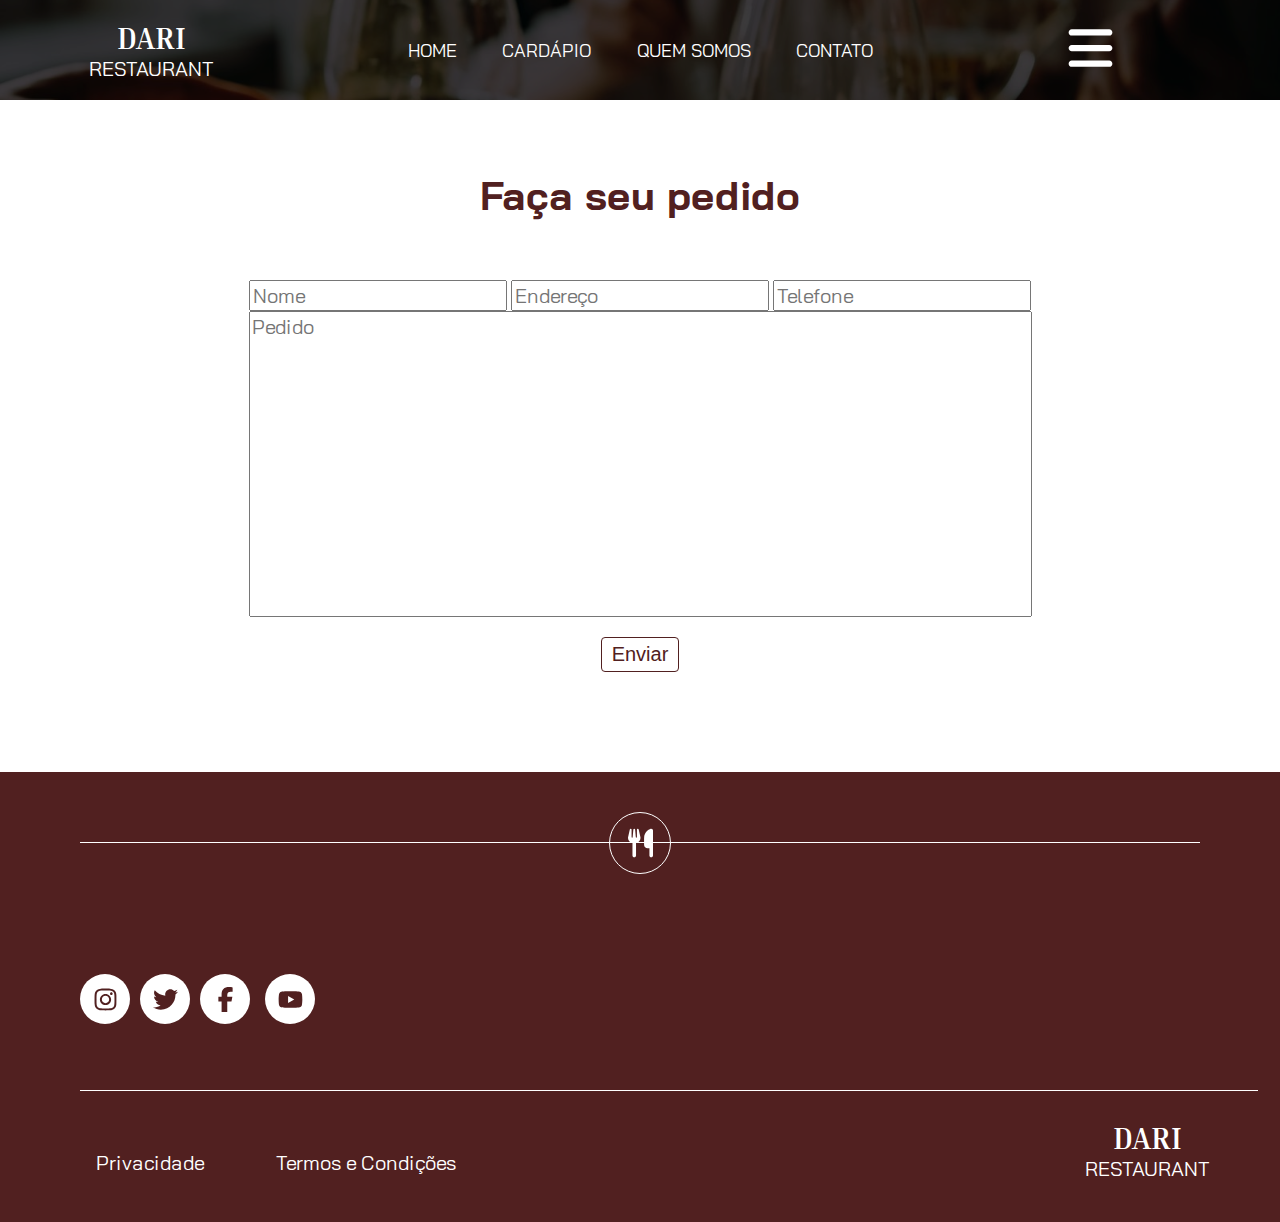
<file: pedido.html>
<!DOCTYPE html>
<html lang="en">
<head>
    <link rel="preconnect" href="https://fonts.googleapis.com">
    <link rel="preconnect" href="https://fonts.gstatic.com" crossorigin>
    <link href="https://fonts.googleapis.com/css2?family=Inria+Serif:ital,wght@0,300;0,400;0,700;1,300;1,400;1,700&display=swap" rel="stylesheet">
    <link rel="preconnect" href="https://fonts.googleapis.com">
    <link rel="preconnect" href="https://fonts.gstatic.com" crossorigin>
    <link href="https://fonts.googleapis.com/css2?family=Bai+Jamjuree:ital,wght@0,200;0,300;0,400;0,500;0,600;0,700;1,200;1,300;1,400;1,500;1,600;1,700&family=Inria+Serif:ital,wght@0,300;0,400;0,700;1,300;1,400;1,700&display=swap" rel="stylesheet">
    <link rel="preconnect" href="https://fonts.googleapis.com">
    <link rel="preconnect" href="https://fonts.gstatic.com" crossorigin>
    <link href="https://fonts.googleapis.com/css2?family=Bai+Jamjuree:ital,wght@0,200;0,300;0,400;0,500;0,600;0,700;1,200;1,300;1,400;1,500;1,600;1,700&family=Inria+Serif:ital,wght@0,300;0,400;0,700;1,300;1,400;1,700&family=Inter:ital,opsz,wght@0,14..32,100..900;1,14..32,100..900&display=swap" rel="stylesheet">
    <meta charset="UTF-8">
    <meta name="viewport" content="width=device-width, initial-scale=1.0">
    <title>DARI</title>
    <link rel="stylesheet" href="./pedido.css">
</head>
<body>
    <div class="plano-fundo">
        <header class="header">
            <div class="logo">
                <h1>DARI</h1>
                <h2>RESTAURANT</h2>
            </div>
            <div class="menu">
                <ul>
                    <li><a href="index.html">Home</a></li>
                    <li><a href="cardapio.html">Cardápio</a></li>
                    <li><a href="quem_somos.html">Quem Somos</a></li>
                    <li><a href="contato.html">Contato</a></li>
                </ul>
            </div>
            <div class="cart">
                <a href="pedido.html"><svg xmlns="http://www.w3.org/2000/svg" viewBox="0 0 576 512"><!--!Font Awesome Free 6.6.0 by @fontawesome - https://fontawesome.com License - https://fontawesome.com/license/free Copyright 2024 Fonticons, Inc.--><path d="M0 24C0 10.7 10.7 0 24 0L69.5 0c22 0 41.5 12.8 50.6 32l411 0c26.3 0 45.5 25 38.6 50.4l-41 152.3c-8.5 31.4-37 53.3-69.5 53.3l-288.5 0 5.4 28.5c2.2 11.3 12.1 19.5 23.6 19.5L488 336c13.3 0 24 10.7 24 24s-10.7 24-24 24l-288.3 0c-34.6 0-64.3-24.6-70.7-58.5L77.4 54.5c-.7-3.8-4-6.5-7.9-6.5L24 48C10.7 48 0 37.3 0 24zM128 464a48 48 0 1 1 96 0 48 48 0 1 1 -96 0zm336-48a48 48 0 1 1 0 96 48 48 0 1 1 0-96z"/></svg></a>
            </div>
            <div class="hamburguer">
                <svg xmlns="http://www.w3.org/2000/svg" height="50" width="45" viewBox="0 0 448 512"><!--!Font Awesome Free 6.6.0 by @fontawesome - https://fontawesome.com License - https://fontawesome.com/license/free Copyright 2024 Fonticons, Inc.--><path d="M0 96C0 78.3 14.3 64 32 64l384 0c17.7 0 32 14.3 32 32s-14.3 32-32 32L32 128C14.3 128 0 113.7 0 96zM0 256c0-17.7 14.3-32 32-32l384 0c17.7 0 32 14.3 32 32s-14.3 32-32 32L32 288c-17.7 0-32-14.3-32-32zM448 416c0 17.7-14.3 32-32 32L32 448c-17.7 0-32-14.3-32-32s14.3-32 32-32l384 0c17.7 0 32 14.3 32 32z"/></svg>
                <input type="checkbox" name="" id="check">
                <ul class="list">
                    <li><a href="index.html">Home</a></li>
                    <input type="checkbox" name="" id="check02">
                    <div class="hidden">
                        <div class="logo" id="logo02">
                            <h1>DARI</h1>
                            <h2>RESTAURANT</h2>
                        </div>  
                        <a href="index.html" id="button">Entrar</a>
                        <form action="">
                            <p>Email</p>
                            <input type="email" name="email" id="email" placeholder="Email">
                            <p>Senha</p>
                            <input type="password" name="senha" id="senha" placeholder="Senha">
                        </form>
                        <div class="cadastro">
                            <p>Não tem uma conta?</p>
                            <a id="cadastro" href="">Cadastre-se</a>
                        </div>
                    </div>
                    <li><a>Entrar</a></li>
                </ul>
            </div>
        </header>
    </div>
    <main>
        <h1>Faça seu pedido</h1>
        <form action="">
            <div>
                <input required type="text" name="nome" id="nome" placeholder="Nome">
                <input required type="text" name="endereco" id="endereco" placeholder="Endereço">
                <input required type="tel" name="telefone" id="telefone" placeholder="Telefone">
            </div>
            <textarea required name="pedido" id="pedido" placeholder="Pedido"></textarea>
            <a href="index.html"><input type="submit" value="Enviar" id="enviar"></a>
        </form>
    </main>
    <footer class="rodape">
        <div class="division">
           <div class="radius">
           <svg xmlns="http://www.w3.org/2000/svg" viewBox="0 0 448 512"><!--!Font Awesome Free 6.6.0 by @fontawesome - https://fontawesome.com License - https://fontawesome.com/license/free Copyright 2024 Fonticons, Inc.--><path d="M416 0C400 0 288 32 288 176l0 112c0 35.3 28.7 64 64 64l32 0 0 128c0 17.7 14.3 32 32 32s32-14.3 32-32l0-128 0-112 0-208c0-17.7-14.3-32-32-32zM64 16C64 7.8 57.9 1 49.7 .1S34.2 4.6 32.4 12.5L2.1 148.8C.7 155.1 0 161.5 0 167.9c0 45.9 35.1 83.6 80 87.7L80 480c0 17.7 14.3 32 32 32s32-14.3 32-32l0-224.4c44.9-4.1 80-41.8 80-87.7c0-6.4-.7-12.8-2.1-19.1L191.6 12.5c-1.8-8-9.3-13.3-17.4-12.4S160 7.8 160 16l0 134.2c0 5.4-4.4 9.8-9.8 9.8c-5.1 0-9.3-3.9-9.8-9L127.9 14.6C127.2 6.3 120.3 0 112 0s-15.2 6.3-15.9 14.6L83.7 151c-.5 5.1-4.7 9-9.8 9c-5.4 0-9.8-4.4-9.8-9.8L64 16zm48.3 152l-.3 0-.3 0 .3-.7 .3 .7z"/></svg>
           </div>
        </div>
        <div class="socialmedia">
           <a class="instagram" href=""><div><svg xmlns="http://www.w3.org/2000/svg" viewBox="0 0 448 512"><!--!Font Awesome Free 6.6.0 by @fontawesome - https://fontawesome.com License - https://fontawesome.com/license/free Copyright 2024 Fonticons, Inc.--><path d="M224.1 141c-63.6 0-114.9 51.3-114.9 114.9s51.3 114.9 114.9 114.9S339 319.5 339 255.9 287.7 141 224.1 141zm0 189.6c-41.1 0-74.7-33.5-74.7-74.7s33.5-74.7 74.7-74.7 74.7 33.5 74.7 74.7-33.6 74.7-74.7 74.7zm146.4-194.3c0 14.9-12 26.8-26.8 26.8-14.9 0-26.8-12-26.8-26.8s12-26.8 26.8-26.8 26.8 12 26.8 26.8zm76.1 27.2c-1.7-35.9-9.9-67.7-36.2-93.9-26.2-26.2-58-34.4-93.9-36.2-37-2.1-147.9-2.1-184.9 0-35.8 1.7-67.6 9.9-93.9 36.1s-34.4 58-36.2 93.9c-2.1 37-2.1 147.9 0 184.9 1.7 35.9 9.9 67.7 36.2 93.9s58 34.4 93.9 36.2c37 2.1 147.9 2.1 184.9 0 35.9-1.7 67.7-9.9 93.9-36.2 26.2-26.2 34.4-58 36.2-93.9 2.1-37 2.1-147.8 0-184.8zM398.8 388c-7.8 19.6-22.9 34.7-42.6 42.6-29.5 11.7-99.5 9-132.1 9s-102.7 2.6-132.1-9c-19.6-7.8-34.7-22.9-42.6-42.6-11.7-29.5-9-99.5-9-132.1s-2.6-102.7 9-132.1c7.8-19.6 22.9-34.7 42.6-42.6 29.5-11.7 99.5-9 132.1-9s102.7-2.6 132.1 9c19.6 7.8 34.7 22.9 42.6 42.6 11.7 29.5 9 99.5 9 132.1s2.7 102.7-9 132.1z"/></svg></div></a>
           <a class="twitter" href=""><div><svg xmlns="http://www.w3.org/2000/svg" viewBox="0 0 512 512"><!--!Font Awesome Free 6.6.0 by @fontawesome - https://fontawesome.com License - https://fontawesome.com/license/free Copyright 2024 Fonticons, Inc.--><path d="M459.4 151.7c.3 4.5 .3 9.1 .3 13.6 0 138.7-105.6 298.6-298.6 298.6-59.5 0-114.7-17.2-161.1-47.1 8.4 1 16.6 1.3 25.3 1.3 49.1 0 94.2-16.6 130.3-44.8-46.1-1-84.8-31.2-98.1-72.8 6.5 1 13 1.6 19.8 1.6 9.4 0 18.8-1.3 27.6-3.6-48.1-9.7-84.1-52-84.1-103v-1.3c14 7.8 30.2 12.7 47.4 13.3-28.3-18.8-46.8-51-46.8-87.4 0-19.5 5.2-37.4 14.3-53 51.7 63.7 129.3 105.3 216.4 109.8-1.6-7.8-2.6-15.9-2.6-24 0-57.8 46.8-104.9 104.9-104.9 30.2 0 57.5 12.7 76.7 33.1 23.7-4.5 46.5-13.3 66.6-25.3-7.8 24.4-24.4 44.8-46.1 57.8 21.1-2.3 41.6-8.1 60.4-16.2-14.3 20.8-32.2 39.3-52.6 54.3z"/></svg></div></a>
           <a class="facebook" href=""><div><svg xmlns="http://www.w3.org/2000/svg" viewBox="0 0 320 512"><!--!Font Awesome Free 6.6.0 by @fontawesome - https://fontawesome.com License - https://fontawesome.com/license/free Copyright 2024 Fonticons, Inc.--><path d="M80 299.3V512H196V299.3h86.5l18-97.8H196V166.9c0-51.7 20.3-71.5 72.7-71.5c16.3 0 29.4 .4 37 1.2V7.9C291.4 4 256.4 0 236.2 0C129.3 0 80 50.5 80 159.4v42.1H14v97.8H80z"/></svg></div></a>
           <a  class="youtube"  href=""><div><svg xmlns="http://www.w3.org/2000/svg" viewBox="0 0 576 512"><!--!Font Awesome Free 6.6.0 by @fontawesome - https://fontawesome.com License - https://fontawesome.com/license/free Copyright 2024 Fonticons, Inc.--><path d="M549.7 124.1c-6.3-23.7-24.8-42.3-48.3-48.6C458.8 64 288 64 288 64S117.2 64 74.6 75.5c-23.5 6.3-42 24.9-48.3 48.6-11.4 42.9-11.4 132.3-11.4 132.3s0 89.4 11.4 132.3c6.3 23.7 24.8 41.5 48.3 47.8C117.2 448 288 448 288 448s170.8 0 213.4-11.5c23.5-6.3 42-24.2 48.3-47.8 11.4-42.9 11.4-132.3 11.4-132.3s0-89.4-11.4-132.3zm-317.5 213.5V175.2l142.7 81.2-142.7 81.2z"/></svg></div>   </a>
        </div>
        <div class="under">
           <div class="links">
               <a href="">Privacidade</a>
                <a href="">Termos e Condições</a>
           </div>
           <div class="logo-under">
               <h1>DARI</h1>
               <h2>RESTAURANT</h2>
           </div>
        </div> 
   </footer>
</body>
</file>
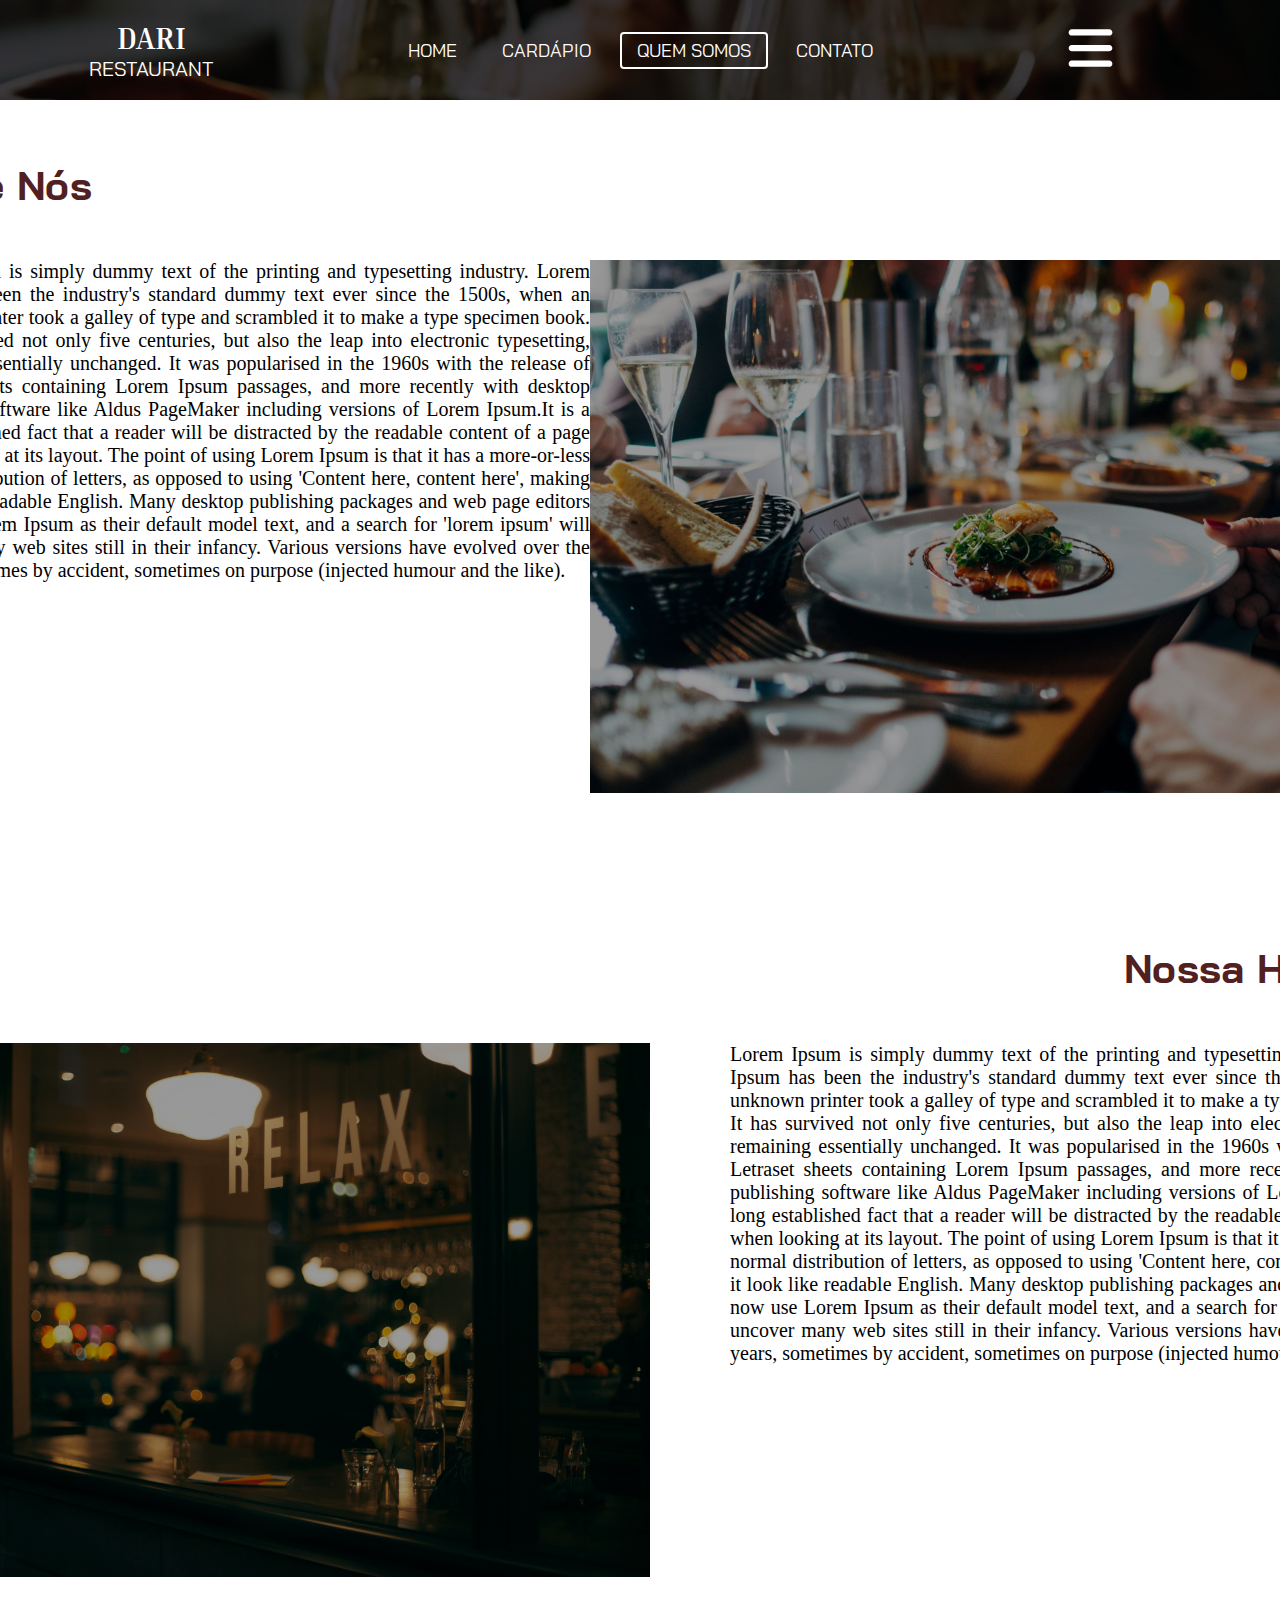
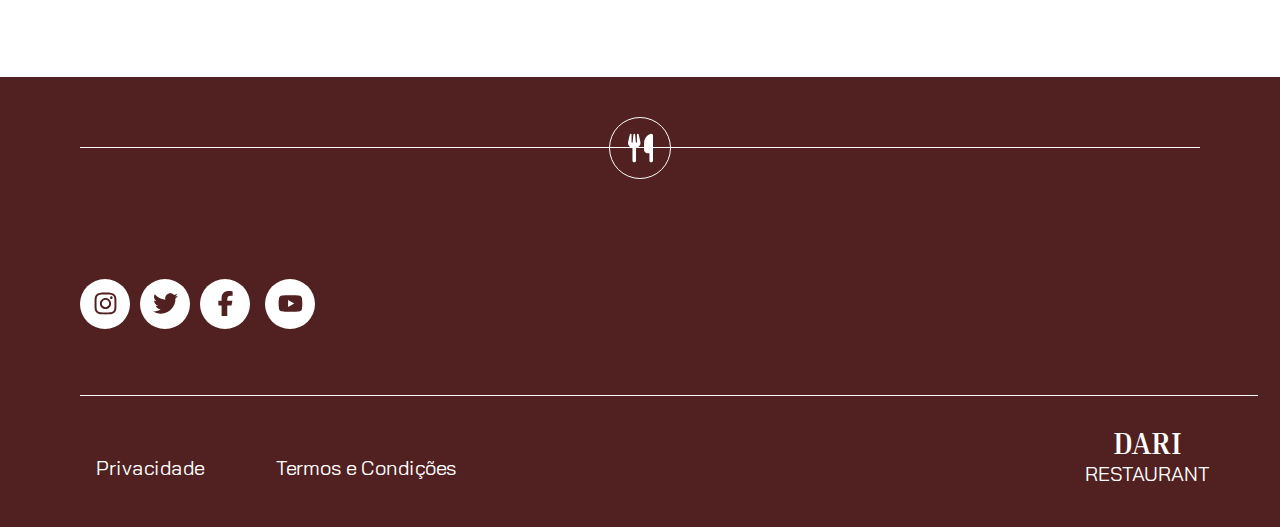
<file: quem_somos.html>
<!DOCTYPE html>
<html lang="en">
<head>
    <link rel="preconnect" href="https://fonts.googleapis.com">
    <link rel="preconnect" href="https://fonts.gstatic.com" crossorigin>
    <link href="https://fonts.googleapis.com/css2?family=Inria+Serif:ital,wght@0,300;0,400;0,700;1,300;1,400;1,700&display=swap" rel="stylesheet">
    <link rel="preconnect" href="https://fonts.googleapis.com">
    <link rel="preconnect" href="https://fonts.gstatic.com" crossorigin>
    <link href="https://fonts.googleapis.com/css2?family=Bai+Jamjuree:ital,wght@0,200;0,300;0,400;0,500;0,600;0,700;1,200;1,300;1,400;1,500;1,600;1,700&family=Inria+Serif:ital,wght@0,300;0,400;0,700;1,300;1,400;1,700&display=swap" rel="stylesheet">
    <link rel="preconnect" href="https://fonts.googleapis.com">
    <link rel="preconnect" href="https://fonts.gstatic.com" crossorigin>
    <link href="https://fonts.googleapis.com/css2?family=Bai+Jamjuree:ital,wght@0,200;0,300;0,400;0,500;0,600;0,700;1,200;1,300;1,400;1,500;1,600;1,700&family=Inria+Serif:ital,wght@0,300;0,400;0,700;1,300;1,400;1,700&family=Inter:ital,opsz,wght@0,14..32,100..900;1,14..32,100..900&display=swap" rel="stylesheet">
    <meta charset="UTF-8">
    <meta name="viewport" content="width=device-width, initial-scale=1.0">
    <title>DARI</title>
    <link rel="stylesheet" href="./quem_somos.css">
</head>
<body>
    <div class="plano-fundo">
        <header class="header">
            <div class="logo">
                <h1>DARI</h1>
                <h2>RESTAURANT</h2>
            </div>
            <div class="menu">
                <ul>
                    <li><a href="index.html">Home</a></li>
                    <li><a href="cardapio.html">Cardápio</a></li>
                    <li><a id="border" href="quem_somos.html">Quem Somos</a></li>
                    <li><a href="contato.html">Contato</a></li>
                </ul>
            </div>
            <div class="cart">
                <a href="pedido.html"><svg xmlns="http://www.w3.org/2000/svg" viewBox="0 0 576 512"><!--!Font Awesome Free 6.6.0 by @fontawesome - https://fontawesome.com License - https://fontawesome.com/license/free Copyright 2024 Fonticons, Inc.--><path d="M0 24C0 10.7 10.7 0 24 0L69.5 0c22 0 41.5 12.8 50.6 32l411 0c26.3 0 45.5 25 38.6 50.4l-41 152.3c-8.5 31.4-37 53.3-69.5 53.3l-288.5 0 5.4 28.5c2.2 11.3 12.1 19.5 23.6 19.5L488 336c13.3 0 24 10.7 24 24s-10.7 24-24 24l-288.3 0c-34.6 0-64.3-24.6-70.7-58.5L77.4 54.5c-.7-3.8-4-6.5-7.9-6.5L24 48C10.7 48 0 37.3 0 24zM128 464a48 48 0 1 1 96 0 48 48 0 1 1 -96 0zm336-48a48 48 0 1 1 0 96 48 48 0 1 1 0-96z"/></svg></a>
            </div>
            <div class="hamburguer">
                <svg xmlns="http://www.w3.org/2000/svg" height="50" width="45" viewBox="0 0 448 512"><!--!Font Awesome Free 6.6.0 by @fontawesome - https://fontawesome.com License - https://fontawesome.com/license/free Copyright 2024 Fonticons, Inc.--><path d="M0 96C0 78.3 14.3 64 32 64l384 0c17.7 0 32 14.3 32 32s-14.3 32-32 32L32 128C14.3 128 0 113.7 0 96zM0 256c0-17.7 14.3-32 32-32l384 0c17.7 0 32 14.3 32 32s-14.3 32-32 32L32 288c-17.7 0-32-14.3-32-32zM448 416c0 17.7-14.3 32-32 32L32 448c-17.7 0-32-14.3-32-32s14.3-32 32-32l384 0c17.7 0 32 14.3 32 32z"/></svg>
                <input type="checkbox" name="" id="check">
                <ul class="list">
                    <li><a href="index.html">Home</a></li>
                    <input type="checkbox" name="" id="check02">
                    <div class="hidden">
                        <div class="logo" id="logo02">
                            <h1>DARI</h1>
                            <h2>RESTAURANT</h2>
                        </div>  
                        <a href="index.html" id="button">Entrar</a>
                        <form action="">
                            <p>Email</p>
                            <input type="email" name="email" id="email" placeholder="Email">
                            <p>Senha</p>
                            <input type="password" name="senha" id="senha" placeholder="Senha">
                        </form>
                        <div class="cadastro">
                            <a id="cadastro" href="">Cadastre-se</a>
                           <p>Não tem uma conta?</p>
                         </div>
                    </div>
                    <li><a>Entrar</a></li>
                </ul>
            </div>
        </header>
    </div>
    <main class="main">
        <div class="sobrenos">
            <h1>Sobre Nós</h1>
            <p>Lorem Ipsum is simply dummy text of the printing and typesetting industry. Lorem Ipsum has been the industry's standard dummy text ever since the 1500s, when an unknown printer took a galley of type and scrambled it to make a type specimen book. It has survived not only five centuries, but also the leap into electronic typesetting, remaining essentially unchanged. It was popularised in the 1960s with the release of Letraset sheets containing Lorem Ipsum passages, and more recently with desktop publishing software like Aldus PageMaker including versions of Lorem Ipsum.It is a long established fact that a reader will be distracted by the readable content of a page when looking at its layout. The point of using Lorem Ipsum is that it has a more-or-less normal distribution of letters, as opposed to using 'Content here, content here', making it look like readable English. Many desktop publishing packages and web page editors now use Lorem Ipsum as their default model text, and a search for 'lorem ipsum' will uncover many web sites still in their infancy. Various versions have evolved over the years, sometimes by accident, sometimes on purpose (injected humour and the like).</p>
            <img src="imagem-quemsomos.jpg" alt="">
        </div>
        <div class="historia">
            <h1>Nossa História</h1>
            <p>Lorem Ipsum is simply dummy text of the printing and typesetting industry. Lorem Ipsum has been the industry's standard dummy text ever since the 1500s, when an unknown printer took a galley of type and scrambled it to make a type specimen book. It has survived not only five centuries, but also the leap into electronic typesetting, remaining essentially unchanged. It was popularised in the 1960s with the release of Letraset sheets containing Lorem Ipsum passages, and more recently with desktop publishing software like Aldus PageMaker including versions of Lorem Ipsum.It is a long established fact that a reader will be distracted by the readable content of a page when looking at its layout. The point of using Lorem Ipsum is that it has a more-or-less normal distribution of letters, as opposed to using 'Content here, content here', making it look like readable English. Many desktop publishing packages and web page editors now use Lorem Ipsum as their default model text, and a search for 'lorem ipsum' will uncover many web sites still in their infancy. Various versions have evolved over the years, sometimes by accident, sometimes on purpose (injected humour and the like).</p>
            <img src="imagem-quemsomos02.jpg" alt="">
        </div>
    </main>
    <footer class="rodape">
        <div class="division">
           <div class="radius">
           <svg xmlns="http://www.w3.org/2000/svg" viewBox="0 0 448 512"><!--!Font Awesome Free 6.6.0 by @fontawesome - https://fontawesome.com License - https://fontawesome.com/license/free Copyright 2024 Fonticons, Inc.--><path d="M416 0C400 0 288 32 288 176l0 112c0 35.3 28.7 64 64 64l32 0 0 128c0 17.7 14.3 32 32 32s32-14.3 32-32l0-128 0-112 0-208c0-17.7-14.3-32-32-32zM64 16C64 7.8 57.9 1 49.7 .1S34.2 4.6 32.4 12.5L2.1 148.8C.7 155.1 0 161.5 0 167.9c0 45.9 35.1 83.6 80 87.7L80 480c0 17.7 14.3 32 32 32s32-14.3 32-32l0-224.4c44.9-4.1 80-41.8 80-87.7c0-6.4-.7-12.8-2.1-19.1L191.6 12.5c-1.8-8-9.3-13.3-17.4-12.4S160 7.8 160 16l0 134.2c0 5.4-4.4 9.8-9.8 9.8c-5.1 0-9.3-3.9-9.8-9L127.9 14.6C127.2 6.3 120.3 0 112 0s-15.2 6.3-15.9 14.6L83.7 151c-.5 5.1-4.7 9-9.8 9c-5.4 0-9.8-4.4-9.8-9.8L64 16zm48.3 152l-.3 0-.3 0 .3-.7 .3 .7z"/></svg>
           </div>
        </div>
        <div class="socialmedia">
           <a class="instagram" href=""><div><svg xmlns="http://www.w3.org/2000/svg" viewBox="0 0 448 512"><!--!Font Awesome Free 6.6.0 by @fontawesome - https://fontawesome.com License - https://fontawesome.com/license/free Copyright 2024 Fonticons, Inc.--><path d="M224.1 141c-63.6 0-114.9 51.3-114.9 114.9s51.3 114.9 114.9 114.9S339 319.5 339 255.9 287.7 141 224.1 141zm0 189.6c-41.1 0-74.7-33.5-74.7-74.7s33.5-74.7 74.7-74.7 74.7 33.5 74.7 74.7-33.6 74.7-74.7 74.7zm146.4-194.3c0 14.9-12 26.8-26.8 26.8-14.9 0-26.8-12-26.8-26.8s12-26.8 26.8-26.8 26.8 12 26.8 26.8zm76.1 27.2c-1.7-35.9-9.9-67.7-36.2-93.9-26.2-26.2-58-34.4-93.9-36.2-37-2.1-147.9-2.1-184.9 0-35.8 1.7-67.6 9.9-93.9 36.1s-34.4 58-36.2 93.9c-2.1 37-2.1 147.9 0 184.9 1.7 35.9 9.9 67.7 36.2 93.9s58 34.4 93.9 36.2c37 2.1 147.9 2.1 184.9 0 35.9-1.7 67.7-9.9 93.9-36.2 26.2-26.2 34.4-58 36.2-93.9 2.1-37 2.1-147.8 0-184.8zM398.8 388c-7.8 19.6-22.9 34.7-42.6 42.6-29.5 11.7-99.5 9-132.1 9s-102.7 2.6-132.1-9c-19.6-7.8-34.7-22.9-42.6-42.6-11.7-29.5-9-99.5-9-132.1s-2.6-102.7 9-132.1c7.8-19.6 22.9-34.7 42.6-42.6 29.5-11.7 99.5-9 132.1-9s102.7-2.6 132.1 9c19.6 7.8 34.7 22.9 42.6 42.6 11.7 29.5 9 99.5 9 132.1s2.7 102.7-9 132.1z"/></svg></div></a>
           <a class="twitter" href=""><div><svg xmlns="http://www.w3.org/2000/svg" viewBox="0 0 512 512"><!--!Font Awesome Free 6.6.0 by @fontawesome - https://fontawesome.com License - https://fontawesome.com/license/free Copyright 2024 Fonticons, Inc.--><path d="M459.4 151.7c.3 4.5 .3 9.1 .3 13.6 0 138.7-105.6 298.6-298.6 298.6-59.5 0-114.7-17.2-161.1-47.1 8.4 1 16.6 1.3 25.3 1.3 49.1 0 94.2-16.6 130.3-44.8-46.1-1-84.8-31.2-98.1-72.8 6.5 1 13 1.6 19.8 1.6 9.4 0 18.8-1.3 27.6-3.6-48.1-9.7-84.1-52-84.1-103v-1.3c14 7.8 30.2 12.7 47.4 13.3-28.3-18.8-46.8-51-46.8-87.4 0-19.5 5.2-37.4 14.3-53 51.7 63.7 129.3 105.3 216.4 109.8-1.6-7.8-2.6-15.9-2.6-24 0-57.8 46.8-104.9 104.9-104.9 30.2 0 57.5 12.7 76.7 33.1 23.7-4.5 46.5-13.3 66.6-25.3-7.8 24.4-24.4 44.8-46.1 57.8 21.1-2.3 41.6-8.1 60.4-16.2-14.3 20.8-32.2 39.3-52.6 54.3z"/></svg></div></a>
           <a class="facebook" href=""><div><svg xmlns="http://www.w3.org/2000/svg" viewBox="0 0 320 512"><!--!Font Awesome Free 6.6.0 by @fontawesome - https://fontawesome.com License - https://fontawesome.com/license/free Copyright 2024 Fonticons, Inc.--><path d="M80 299.3V512H196V299.3h86.5l18-97.8H196V166.9c0-51.7 20.3-71.5 72.7-71.5c16.3 0 29.4 .4 37 1.2V7.9C291.4 4 256.4 0 236.2 0C129.3 0 80 50.5 80 159.4v42.1H14v97.8H80z"/></svg></div></a>
           <a  class="youtube"  href=""><div><svg xmlns="http://www.w3.org/2000/svg" viewBox="0 0 576 512"><!--!Font Awesome Free 6.6.0 by @fontawesome - https://fontawesome.com License - https://fontawesome.com/license/free Copyright 2024 Fonticons, Inc.--><path d="M549.7 124.1c-6.3-23.7-24.8-42.3-48.3-48.6C458.8 64 288 64 288 64S117.2 64 74.6 75.5c-23.5 6.3-42 24.9-48.3 48.6-11.4 42.9-11.4 132.3-11.4 132.3s0 89.4 11.4 132.3c6.3 23.7 24.8 41.5 48.3 47.8C117.2 448 288 448 288 448s170.8 0 213.4-11.5c23.5-6.3 42-24.2 48.3-47.8 11.4-42.9 11.4-132.3 11.4-132.3s0-89.4-11.4-132.3zm-317.5 213.5V175.2l142.7 81.2-142.7 81.2z"/></svg></div>   </a>
        </div>
        <div class="under">
           <div class="links">
               <a href="">Privacidade</a>
                <a href="">Termos e Condições</a>
           </div>
           <div class="logo-under">
               <h1>DARI</h1>
               <h2>RESTAURANT</h2>
           </div>
        </div> 
   </footer>
</body>
</file>
<file: style.css>
*{
    margin: 0;
}

.plano-fundo { background-image: url(banner.jpeg);
    width: 100%;
    background-size: cover;
    height: 100vh;
    background-repeat: no-repeat;
    background-color: rgba(0,0,0, 60%);
    background-blend-mode: multiply;
    background-position-y: center;
}
.header{
    width: 100%;
    height: 100px;
    background-color: rgba(0,0,0, 40%);
    display: flex;
    justify-content: space-around;
}
.logo{
    height: 100px;
    color: white;
    display: flex;
    flex-direction: column;
    justify-content: center;
    align-items: center;
}
.logo h1{
    font-family: "Inria Serif", serif;
    font-size: 30px;
}
.logo h2{
    font-family: "Bai Jamjuree", sans-serif;
    font-weight: normal;
    font-size: 20px;
}
.menu{
    align-self: center;
}
.menu ul{
    width: 500px;
    display: flex;
    justify-content: space-between;
    list-style: none;
    padding: 0;
}
.menu a{
    text-decoration: none;
    color: white;
    font-size: 18px;
    text-transform: uppercase;
    font-family: "Bai Jamjuree", sans-serif;
    border: 2px solid transparent;
    border-radius: 4px;
    padding: 5px 15px;
}
#border{
    border-color: white;
}
.menu a:hover{
    border-color:  white;
    border-radius: 4px;
    padding: 5px 15px;
}
@media(max-width:900px){
    .header{
        justify-content: space-between;
    }
    .logo{
        margin-left: 39.5px;
    }
    .menu{
        display: none;
    }
    .hamburguer{
        text-align: center;
    }
}
.cart{
    position: absolute;
    top: 35px;
    left: 1500px;
}
.cart svg{
    fill: white;
    height: 30px;
    transform: rotateY(180deg);
}
.hamburguer{
    align-self: center;
    width: 124px;
    position: relative;
}
#check{
    position: relative;
    left: -51px;
    width: 50px;
    height: 45px;
    opacity: 0;
    cursor: pointer;
}
#check:checked~.list{
    visibility: visible;
}
.hamburguer svg{
    fill: white;
    transition: 0.2s;
    cursor: pointer;
}   
.hamburguer ul{
    list-style: none;
    padding: 0;
    background-color: white;
    opacity: 1;
    visibility: hidden;
    width: 100px;
    position: absolute;
    padding-top: 10px;
    padding-left: 5px;
    border: solid 1px #512020;
}
.hamburguer li{
    margin-bottom: 7px;
}
.hamburguer a{
    text-decoration: none;
    color: #512020;
    font-size: 20px;
}
#check02{
    width: 50px;
    height: 20px;
    cursor: pointer;
    position: absolute;
    top: 42px;
    opacity: 0;
}
.hidden{
    background-color: #512020;
    width: 400px;
    height: 600px;
    position: absolute;
    right: 550px;
    visibility: hidden;
    border: solid 1px white;
    display: flex;
    flex-direction: column;
    align-items: center;
}
#logo02{
    margin-top: 60px;
}
#check02:checked~.hidden{
    visibility: visible;
}
#button{
    font-size: 20px;
    font-family: "Bai Jamjuree", sans-serif;
    color: white;
    margin-top: 40px;
    margin-bottom: 40px;
}
form p{
    color: white;
    font-size: 20px;
    font-family: "Bai Jamjuree", sans-serif;
    margin-bottom: 10px;
    margin-top: 10px;
}
#email, #senha{
    font-size: 15px;
    width: 200px;
    height: 25px;
    border-radius: 7px;
    font-family: "Bai Jamjuree", sans-serif;
}
.cadastro{
    font-family: "Bai Jamjuree", sans-serif;
    display: flex;
    color: white;
    font-size: 15px;
    gap: 5px;
    margin-top: 30px;
}
#cadastro{
    color: white;
    text-decoration: underline;
    font-size: 17px;
}
.main{
    color: white;
    display: flex;
    flex-direction: column;
    justify-content: center;
    align-items: center;
    width: 100%;
    height: 85vh;
}
.main h1{
    font-family: "Inter", sans-serif;
    font-style: italic;
    font-size: 50px;
}
.main h2{
    font-family: "Inria Serif", serif;
    text-transform: uppercase;
    font-size: 60px;
}
.main a{
    text-decoration: none;
    color: #512020;
    background-color: white;
    display: block;
    width: 190px;
    padding: 8px 0px;
    border: solid 1px #512020;
    border-radius: 4px;
    text-align: center;
    font-size: 1.3rem;
    font-style: italic;
    font-family: "Inter", sans-serif;   
    margin-top: 10px; 
}
.main a:hover{
    background-color: #512020;
    color: white;
    border-color: white;
}
</file>
<file: cardapio.css>
*{
    margin: 0;
}
h1,h2,p{
    margin: 0;
}
.plano-fundo { background-image: url(banner.jpeg);
    width: 100%;
    background-size: cover;
    height: 100px;
    background-repeat: no-repeat;
    background-color: rgba(0,0,0, 60%);
    background-blend-mode: multiply;
    background-position-y: 20%;
}
.header{
    width: 100%;
    height: 100px;
    background-color: rgba(0,0,0, 40%);
    display: flex;
    justify-content: space-around;
}
.logo{
    height: 100px;
    color: white;
    display: flex;
    flex-direction: column;
    justify-content: center;
    align-items: center;
}
.logo h1{
    font-family: "Inria Serif", serif;
    font-size: 30px;
}
.logo h2{
    font-family: "Bai Jamjuree", sans-serif;
    font-weight: normal;
    font-size: 20px;
}
.menu{
    align-self: center;
}
.menu ul{
    width: 500px;
    display: flex;
    justify-content: space-between;
    list-style: none;
    padding: 0;
}
.menu a{
    text-decoration: none;
    color: white;
    font-size: 18px;
    text-transform: uppercase;
    font-family: "Bai Jamjuree", sans-serif;
    border: 2px solid transparent;
    border-radius: 4px;
    padding: 5px 15px;
}
#border{
    border-color: white;
}
.menu a:hover{
    border-color:  white;
    border-radius: 4px;
    padding: 5px 15px;
}
@media(max-width:900px){
    .header{
        justify-content: space-between;
    }
    .logo{
        margin-left: 39.5px;
    }
    .menu{
        display: none;
    }
    .hamburguer{
        text-align: center;
    }
}
.cart{
    position: absolute;
    top: 35px;
    left: 1500px;
}
.cart svg{
    fill: white;
    height: 30px;
    transform: rotateY(180deg);
}
.hamburguer{
    align-self: center;
    width: 124px;
    position: relative;
}
#check{
    position: relative;
    left: -51px;
    width: 50px;
    height: 45px;
    opacity: 0;
    cursor: pointer;
}
#check:checked~.list{
    visibility: visible;
}
.hamburguer svg{
    fill: white;
    transition: 0.2s;
    cursor: pointer;
}   
.hamburguer ul{
    list-style: none;
    padding: 0;
    background-color: white;
    opacity: 1;
    visibility: hidden;
    width: 100px;
    position: absolute;
    padding-top: 10px;
    padding-left: 5px;
    border: solid 1px #512020;
}
.hamburguer li{
    margin-bottom: 7px;
}
.hamburguer a{
    text-decoration: none;
    color: #512020;
    font-size: 20px;
}
#check02{
    width: 50px;
    height: 20px;
    cursor: pointer;
    position: absolute;
    top: 42px;
    opacity: 0;
}
.hidden{
    background-color: #512020;
    width: 400px;
    height: 600px;
    position: absolute;
    right: 550px;
    visibility: hidden;
    border: solid 1px white;
    display: flex;
    flex-direction: column;
    align-items: center;
}
#logo02{
    margin-top: 60px;
}
#check02:checked~.hidden{
    visibility: visible;
}
#button{
    font-size: 20px;
    font-family: "Bai Jamjuree", sans-serif;
    color: white;
    margin-top: 40px;
    margin-bottom: 40px;
}
form p{
    color: white;
    font-size: 20px;
    font-family: "Bai Jamjuree", sans-serif;
    margin-bottom: 10px;
    margin-top: 10px;
}
#email, #senha{
    font-size: 15px;
    width: 200px;
    height: 25px;
    border-radius: 7px;
    font-family: "Bai Jamjuree", sans-serif;
}
.cadastro{
    font-family: "Bai Jamjuree", sans-serif;
    display: flex;
    color: white;
    font-size: 15px;
    gap: 5px;
    margin-top: 30px;
}
#cadastro{
    color: white;
    text-decoration: underline;
    font-size: 17px;
}
.main{
    background-color: white;
    display: flex;
    flex-direction: column;
    align-items: center; 
    color: #512020;
}
.main h1{
    color: black; 
    margin-bottom: 50px;
    margin-top: 90px;
    font-family: "Bai Jamjuree", sans-serif;
    font-weight: 400;
    letter-spacing: 1px;
    color: #512020;
    font-size: 40px;
}
.pratos {
    width: 500px;
    display: flex;
    justify-content: space-between;
    margin-top: 40px;
    font-size: 25px;
}
.pratos a {
    text-decoration: none;
    font-family: "Bai Jamjuree", sans-serif;
    font-weight: 400;
    color: #512020;
}
.cardapio{
    width: 90%;
}
#cardapio-categoria{
    font-weight: 400;
    margin-bottom: 0;
    font-size: 45px;
}
.cardapio hr{
    height: 1px;
    background-color: #512020;
}
.pizza{
    display: grid;
    grid-template-columns: 1fr 1fr;
    grid-template-rows: auto 100px 100px 100px;
    font-family: "Bai Jamjuree", sans-serif;
    gap: 0px 50px;
    margin-left: 50px;
    margin-right: 50px;
}
.pizza h1{
    grid-column: 1/2;
    grid-row: 1;
}
.pizza h2 {
    font-weight: 500;
    font-size: 24px;
}
.pizza span{
    font-weight: 500;
    font-size: 20px;
}
.pizza-sabor01{
    grid-column: 1;
    grid-row: 2;
}
.pizza-sabor02{
    grid-column: 1;
    grid-row: 3;
}
.pizza-sabor03{
    grid-column: 1;
    grid-row: 4;
}
.pizza-sabor04{
    grid-column: 2;
    grid-row: 2;
}
.pizza-sabor05{
    grid-column: 2;
    grid-row: 3;
}
.pizza-sabor06{
    grid-column: 2;
    grid-row: 4;
} 
#price-geral{
    display: flex;
    justify-content: space-between;
    align-items: center;
    position: relative;
}
#price-geral::before{
    content: "";
    height: 1px;
    position: absolute;
    background-color: rgb(0, 0, 0);
    top: 15px;
}
.pizza-price01::before{
    width: 550px;
    left: 130px;
}
.pizza-price02::before{
    width: 570px;
    left: 110px;
}
.pizza-price03::before{
    width: 590px;
    left: 90px;
}
.pizza-price04::before{
    width: 490px;
    left: 190px;
}
.pizza-price05::before{
    width: 540px;
    left: 140px;
}
.pizza-price06::before{
    width: 430px;
    left: 250px;
}
.lasanha{
    display: grid;
    grid-template-columns: 1fr 1fr;
    grid-template-rows: auto 100px 100px 100px;
    font-family: "Bai Jamjuree", sans-serif;
    gap: 0px 50px;
    margin-left: 50px;
    margin-right: 50px;
}
.lasanha h1{
    grid-column: 1/2;
    grid-row: 1;
}
.lasanha h2 {
    font-weight: 500;
    font-size: 24px;
}
.lasanha span{
    font-weight: 500;
    font-size: 20px;
}
.lasanha-sabor01{
    grid-column: 1;
    grid-row: 2;
}
.lasanha-sabor02{
    grid-column: 1;
    grid-row: 3;
}
.lasanha-sabor03{
    grid-column: 1;
    grid-row: 4;
}
.lasanha-sabor04{
    grid-column: 2;
    grid-row: 2;
}
.lasanha-sabor05{
    grid-column: 2;
    grid-row: 3;
}
.lasanha-sabor06{
    grid-column: 2;
    grid-row: 4;
} 
.lasanha-price01::before{
    width: 550px;
    left: 130px;
}
.lasanha-price02::before{
    width: 590px;
    left: 90px;
}
.lasanha-price03::before{
    width: 380px;
    left: 300px;
}
.lasanha-price04::before{
    width: 500px;
    left: 180px;
}
.lasanha-price05::before{
    width: 570px;
    left: 110px;
}
.lasanha-price06::before{
    width: 540px;
    left: 140px;
}
.risoto{
    display: grid;
    grid-template-columns: 1fr 1fr;
    grid-template-rows: auto 100px 100px 100px;
    font-family: "Bai Jamjuree", sans-serif;
    gap: 0px 50px;
    margin-left: 50px;
    margin-right: 50px;
}
.risoto h1{
    grid-column: 1/2;
    grid-row: 1;
}
.risoto h2 {
    font-weight: 500;
    font-size: 24px;
}
.risoto span{
    font-weight: 500;
    font-size: 20px;
}
.risoto-sabor01{
    grid-column: 1;
    grid-row: 2;
}
.risoto-sabor02{
    grid-column: 1;
    grid-row: 3;
}
.risoto-sabor03{
    grid-column: 1;
    grid-row: 4;
}
.risoto-sabor04{
    grid-column: 2;
    grid-row: 2;
}
.risoto-sabor05{
    grid-column: 2;
    grid-row: 3;
}
.risoto-sabor06{
    grid-column: 2;
    grid-row: 4;
} 
.risoto-price01::before{
    width: 560px;
    left: 120px;
}
.risoto-price02::before{
    width: 540px;
    left: 140px;
}
.risoto-price03::before{
    width: 570px;
    left: 110px;
}
.risoto-price04::before{
    width: 580px;
    left: 90px;
}
.risoto-price05::before{
    width: 590px;
    left: 80px;
}
.risoto-price06::before{
    width: 560px;
    left: 110px;
}
.tiramisu{
    display: grid;
    grid-template-columns: 1fr 1fr;
    grid-template-rows: auto 100px 100px 100px;
    font-family: "Bai Jamjuree", sans-serif;
    gap: 0px 50px;
    margin-left: 50px;
    margin-right: 50px;
}
.tiramisu h1{
    grid-column: 1/2;
    grid-row: 1;
}
.tiramisu h2 {
    font-weight: 500;
    font-size: 24px;
}
.tiramisu span{
    font-weight: 500;
    font-size: 20px;
}
.tiramisu-sabor01{
    grid-column: 1;
    grid-row: 2;
}
.tiramisu-sabor02{
    grid-column: 1;
    grid-row: 3;
}
.tiramisu-sabor03{
    grid-column: 1;
    grid-row: 4;
}
.tiramisu-sabor04{
    grid-column: 2;
    grid-row: 2;
}
.tiramisu-sabor05{
    grid-column: 2;
    grid-row: 3;
}
.tiramisu-sabor06{
    grid-column: 2;
    grid-row: 4;
} 
.tiramisu-price01::before{
    width: 540px;
    left: 140px;
}
.tiramisu-price02::before{
    width: 570px;
    left: 110px;
}
.tiramisu-price03::before{
    width: 470px;
    left: 210px;
}
.tiramisu-price04::before{
    width: 590px;
    left: 80px;
}
.tiramisu-price05::before{
    width: 590px;
    left: 80px;
}
.tiramisu-price06::before{
    width: 560px;
    left: 110px;
}
.outros{
    display: grid;
    grid-template-columns: 1fr 1fr;
    grid-template-rows: auto 100px 100px 100px;
    font-family: "Bai Jamjuree", sans-serif;
    gap: 0px 50px;
    margin-left: 50px;
    margin-right: 50px;
    margin-top: 90px;
}
.outros h1{
    grid-column: 1/2;
    grid-row: 1;
}
.outros h2 {
    font-weight: 500;
    font-size: 24px;
}
.outros span{
    font-weight: 500;
    font-size: 20px;
}
.outros-sabor01{
    grid-column: 1;
    grid-row: 2;
}
.outros-sabor02{
    grid-column: 1;
    grid-row: 3;
}
.outros-sabor03{
    grid-column: 1;
    grid-row: 4;
}
.outros-sabor04{
    grid-column: 2;
    grid-row: 2;
}
.outros-sabor05{
    grid-column: 2;
    grid-row: 3;
}
.outros-sabor06{
    grid-column: 2;
    grid-row: 4;
} 
.outros-price01::before{
    width: 590px;
    left: 90px;
}
.outros-price02::before{
    width: 560px;
    left: 120px;
}
.outros-price03::before{
    width: 560px;
    left: 120px;
}
.outros-price04::before{
    width: 560px;
    left: 110px;
}
.outros-price05::before{
    width: 560px;
    left: 110px;
}
.outros-price06::before{
    width: 530px;
    left: 140px;
}
.bebida{
    display: grid;
    grid-template-columns: 1fr 1fr;
    grid-template-rows: auto 100px 100px;
    font-family: "Bai Jamjuree", sans-serif;
    gap: 0px 50px;
    margin-left: 50px;
    margin-right: 50px;
    margin-top: 90px;
}
.bebida h1{
    grid-column: 1/2;
    grid-row: 1;
}
.bebida h2 {
    font-weight: 500;
    font-size: 24px;
}
.bebida span{
    font-weight: 500;
    font-size: 20px;
}
.bebida-sabor01{
    grid-column: 1;
    grid-row: 2;
}
.bebida-sabor02{
    grid-column: 1;
    grid-row: 3;
}
.bebida-sabor03{
    grid-column: 2;
    grid-row: 2;
}
.bebida-sabor04{
    grid-column: 2;
    grid-row: 3;
}
.bebida-price01::before{
    width: 520px;
    left: 160px;
}
.bebida-price02::before{
    width: 610px;
    left: 70px;
}
.bebida-price03::before{
    width: 600px;
    left: 80px;
}
.bebida-price04::before{
    width: 610px;
    left: 70px;
}
.rodape{
    margin-top: 100px;
    background-color: #512020;
    height: 450px;
    width: 100%;
}
.division{
    display: flex;
    position: relative;
    width: 100%;
    justify-content: center;
}
.division::before, .division::after{
    content: "";
    width: 800px;
    height: 1px;
    background-color: white;
    position: absolute;
    top: 70px;
}
.division::before{
    left: 80px;
}
.division::after{
    right: 80px;
}
.division svg{
    width: 25px;
    fill: #ffffff;
}
.radius{
    border: 1px solid #ffffff;
    margin-top: 40px;
    border-radius: 50%;
    height: 60px;
    width: 60px;
    display: flex;
    justify-content: center;
}
.socialmedia{
    display: flex;
    margin: 100px 0px 0px 80px;
    position: relative;
}
.socialmedia div{
    display: flex;
    background-color: #ffffff;
    border-radius: 50%;
    height: 50px;
    width: 50px;
    justify-content: center;
    align-items: center;
    transition: .3s;
}
.socialmedia a{
    border-radius: 50%;
    height: 50px;
    width: 50px;
}
.socialmedia div:hover{
    background-color: #411919;
}
.socialmedia div:hover svg{
    fill: white;
}
.socialmedia svg{
    fill: #512020;
    height: 25px;
    width: 25px;
}
.instagram{
    width: 20px;
    margin-right: 10px;
}
.twitter{
    width: 23px;
    margin-right: 10px;
}
.facebook{
    width: 15px;
    margin-right: 15px;
}
.youtube{
    width: 27px;
    margin-right: 10px;
}
.under{
    display: flex;
    position: relative;
    width: 100%;
    justify-content: space-between;
}
.links{
    display: flex;
    margin: 120px 0px 0px 80px;
    justify-content: space-around;
}
.links a{
    text-decoration: none;
    color: white;
    margin-right: 40px;
    font-family:"Bai Jamjuree", sans-serif;
    font-size: 20px;
    border: solid 1px transparent;
    border-radius: 4px;
    padding: 5px 15px;

}
.links a:hover{
    border: solid 1px white;
}
.under::before{
    content: "";
    background-color: white;
    width: 92%;
    height: 1px;
    position: absolute;
    bottom: 90px;
    left: 80px;
}
.logo-under{
    height: 100px;
    color: white;
    display: flex;
    flex-direction: column;
    justify-content: flex-end;
    align-items: center; 
    align-self: end;
    margin-right: 70px;
}
.logo-under h1{
    font-family: "Inria Serif", serif;
    font-size: 30px;
}
.logo-under h2{
    font-family: "Bai Jamjuree", sans-serif;
    font-weight: normal;
    font-size: 20px;
}
</file>
<file: contato.css>
*{
    margin: 0;
}
h1,h2,p{
    margin: 0;
}
.plano-fundo { background-image: url(banner.jpeg);
    width: 100%;
    background-size: cover;
    height: 100px;
    background-repeat: no-repeat;
    background-color: rgba(0,0,0, 60%);
    background-blend-mode: multiply;
    background-position-y: 20%;
}
.header{
    width: 100%;
    height: 100px;
    background-color: rgba(0,0,0, 40%);
    display: flex;
    justify-content: space-around;
}
.logo{
    height: 100px;
    color: white;
    display: flex;
    flex-direction: column;
    justify-content: center;
    align-items: center;
}
.logo h1{
    font-family: "Inria Serif", serif;
    font-size: 30px;
}
.logo h2{
    font-family: "Bai Jamjuree", sans-serif;
    font-weight: normal;
    font-size: 20px;
}
.menu{
    align-self: center;
}
.menu ul{
    width: 500px;
    display: flex;
    justify-content: space-between;
    list-style: none;
    padding: 0;
}
.menu a{
    text-decoration: none;
    color: white;
    font-size: 18px;
    text-transform: uppercase;
    font-family: "Bai Jamjuree", sans-serif;
    border: 2px solid transparent;
    border-radius: 4px;
    padding: 5px 15px;
}
#border{
    border-color: white;
}
.menu a:hover{
    border-color:  white;
    border-radius: 4px;
    padding: 5px 15px;
}
@media(max-width:900px){
    .header{
        justify-content: space-between;
    }
    .logo{
        margin-left: 39.5px;
    }
    .menu{
        display: none;
    }
    .hamburguer{
        text-align: center;
    }
}
.cart{
    position: absolute;
    top: 35px;
    left: 1500px;
}
.cart svg{
    fill: white;
    height: 30px;
    transform: rotateY(180deg);
}
.hamburguer{
    align-self: center;
    width: 124px;
    position: relative;
}
#check{
    position: relative;
    left: -51px;
    width: 50px;
    height: 45px;
    opacity: 0;
    cursor: pointer;
}
#check:checked~.list{
    visibility: visible;
}
.hamburguer svg{
    fill: white;
    transition: 0.2s;
    cursor: pointer;
}   
.hamburguer ul{
    list-style: none;
    padding: 0;
    background-color: white;
    opacity: 1;
    visibility: hidden;
    width: 100px;
    position: absolute;
    padding-top: 10px;
    padding-left: 5px;
    border: solid 1px #512020;
}
.hamburguer li{
    margin-bottom: 7px;
}
.hamburguer a{
    text-decoration: none;
    color: #512020;
    font-size: 20px;
}
#check02{
    width: 50px;
    height: 20px;
    cursor: pointer;
    position: absolute;
    top: 42px;
    opacity: 0;
}
.hidden{
    background-color: #512020;
    width: 400px;
    height: 600px;
    position: absolute;
    right: 550px;
    visibility: hidden;
    border: solid 1px white;
    display: flex;
    flex-direction: column;
    align-items: center;
}
#logo02{
    margin-top: 60px;
}
#check02:checked~.hidden{
    visibility: visible;
}
#button{
    font-size: 20px;
    font-family: "Bai Jamjuree", sans-serif;
    color: white;
    margin-top: 40px;
    margin-bottom: 40px;
}
form p{
    color: white;
    font-size: 20px;
    font-family: "Bai Jamjuree", sans-serif;
    margin-bottom: 10px;
    margin-top: 10px;
}
#email, #senha{
    font-size: 15px;
    width: 200px;
    height: 25px;
    border-radius: 7px;
    font-family: "Bai Jamjuree", sans-serif;
}
.cadastro{
    font-family: "Bai Jamjuree", sans-serif;
    display: flex;
    color: white;
    font-size: 15px;
    gap: 5px;
    margin-top: 30px;
}
#cadastro{
    color: white;
    text-decoration: underline;
    font-size: 17px;
}
main{
    margin-top: 70px;
    display: flex;
    width: 100%;
    flex-direction: column;
    align-items: center;
}
main h1{
    color: #512020;
    font-family: "Bai Jamjuree", sans-serif;
    font-size: 40px;
    margin-bottom: 60px;
}
#nome, #telefone{
    width: 420px;
    font-size: 20px;
    font-family: "Bai Jamjuree", sans-serif;
    outline: none;
    color: #512020;
}
#mensagem{
    outline: none;
    font-size: 20px;
    width: 855px;
    height: 300px;
    font-family: "Bai Jamjuree", sans-serif;
    resize: none;
    color: #512020;
}
form{
    display: flex;
    flex-direction: column;
    align-items: center;
}
#enviar{
    font-size: 20px;
    padding: 5px 10px;
    color: #512020;
    margin-top: 20px;
    cursor: pointer;
    border: solid 1px #512020;
    background-color: white;
    border-radius: 4px;
    transition: .2s;
}
#enviar:hover{
    color: white;
    border-color: white;
    background-color: #512020;
}


.rodape{
    margin-top: 100px;
    background-color: #512020;
    height: 450px;
    width: 100%;
}
.division{
    display: flex;
    position: relative;
    width: 100%;
    justify-content: center;
}
.division::before, .division::after{
    content: "";
    width: 800px;
    height: 1px;
    background-color: white;
    position: absolute;
    top: 70px;
}
.division::before{
    left: 80px;
}
.division::after{
    right: 80px;
}
.division svg{
    width: 25px;
    fill: #ffffff;
}
.radius{
    border: 1px solid #ffffff;
    margin-top: 40px;
    border-radius: 50%;
    height: 60px;
    width: 60px;
    display: flex;
    justify-content: center;
}
.socialmedia{
    display: flex;
    margin: 100px 0px 0px 80px;
    position: relative;
}
.socialmedia div{
    display: flex;
    background-color: #ffffff;
    border-radius: 50%;
    height: 50px;
    width: 50px;
    justify-content: center;
    align-items: center;
    transition: .3s;
}
.socialmedia a{
    border-radius: 50%;
    height: 50px;
    width: 50px;
}
.socialmedia div:hover{
    background-color: #411919;
}
.socialmedia div:hover svg{
    fill: white;
}
.socialmedia svg{
    fill: #512020;
    height: 25px;
    width: 25px;
}
.instagram{
    width: 20px;
    margin-right: 10px;
}
.twitter{
    width: 23px;
    margin-right: 10px;
}
.facebook{
    width: 15px;
    margin-right: 15px;
}
.youtube{
    width: 27px;
    margin-right: 10px;
}
.under{
    display: flex;
    position: relative;
    width: 100%;
    justify-content: space-between;
}
.links{
    display: flex;
    margin: 120px 0px 0px 80px;
    justify-content: space-around;
}
.links a{
    text-decoration: none;
    color: white;
    margin-right: 40px;
    font-family:"Bai Jamjuree", sans-serif;
    font-size: 20px;
    border: solid 1px transparent;
    border-radius: 4px;
    padding: 5px 15px;

}
.links a:hover{
    border: solid 1px white;
}
.under::before{
    content: "";
    background-color: white;
    width: 92%;
    height: 1px;
    position: absolute;
    bottom: 90px;
    left: 80px;
}
.logo-under{
    height: 100px;
    color: white;
    display: flex;
    flex-direction: column;
    justify-content: flex-end;
    align-items: center; 
    align-self: end;
    margin-right: 70px;
}
.logo-under h1{
    font-family: "Inria Serif", serif;
    font-size: 30px;
}
.logo-under h2{
    font-family: "Bai Jamjuree", sans-serif;
    font-weight: normal;
    font-size: 20px;
}
</file>
<file: pedido.css>
*{
    margin: 0;
}
h1,h2,p{
    margin: 0;
}
.plano-fundo { background-image: url(banner.jpeg);
    width: 100%;
    background-size: cover;
    height: 100px;
    background-repeat: no-repeat;
    background-color: rgba(0,0,0, 60%);
    background-blend-mode: multiply;
    background-position-y: 20%;
}
.header{
    width: 100%;
    height: 100px;
    background-color: rgba(0,0,0, 40%);
    display: flex;
    justify-content: space-around;
}
.logo{
    height: 100px;
    color: white;
    display: flex;
    flex-direction: column;
    justify-content: center;
    align-items: center;
}
.logo h1{
    font-family: "Inria Serif", serif;
    font-size: 30px;
}
.logo h2{
    font-family: "Bai Jamjuree", sans-serif;
    font-weight: normal;
    font-size: 20px;
}
.menu{
    align-self: center;
}
.menu ul{
    width: 500px;
    display: flex;
    justify-content: space-between;
    list-style: none;
    padding: 0;
}
.menu a{
    text-decoration: none;
    color: white;
    font-size: 18px;
    text-transform: uppercase;
    font-family: "Bai Jamjuree", sans-serif;
    border: 2px solid transparent;
    border-radius: 4px;
    padding: 5px 15px;
}
.menu a:hover{
    border-color:  white;
    border-radius: 4px;
    padding: 5px 15px;
}
@media(max-width:900px){
    .header{
        justify-content: space-between;
    }
    .logo{
        margin-left: 39.5px;
    }
    .menu{
        display: none;
    }
    .hamburguer{
        text-align: center;
    }
}
.cart{
    position: absolute;
    top: 35px;
    left: 1500px;
}
.cart svg{
    fill: white;
    height: 30px;
    transform: rotateY(180deg);
}
.hamburguer{
    align-self: center;
    width: 124px;
    position: relative;
}
#check{
    position: relative;
    left: -51px;
    width: 50px;
    height: 45px;
    opacity: 0;
    cursor: pointer;
}
#check:checked~.list{
    visibility: visible;
}
.hamburguer svg{
    fill: white;
    transition: 0.2s;
    cursor: pointer;
}   
.hamburguer ul{
    list-style: none;
    padding: 0;
    background-color: white;
    opacity: 1;
    visibility: hidden;
    width: 100px;
    position: absolute;
    padding-top: 10px;
    padding-left: 5px;
    border: solid 1px #512020;
}
.hamburguer li{
    margin-bottom: 7px;
}
.hamburguer a{
    text-decoration: none;
    color: #512020;
    font-size: 20px;
}
#check02{
    width: 50px;
    height: 20px;
    cursor: pointer;
    position: absolute;
    top: 42px;
    opacity: 0;
}
.hidden{
    background-color: #512020;
    width: 400px;
    height: 600px;
    position: absolute;
    right: 550px;
    visibility: hidden;
    border: solid 1px white;
    display: flex;
    flex-direction: column;
    align-items: center;
}
#logo02{
    margin-top: 60px;
}
#check02:checked~.hidden{
    visibility: visible;
}
#button{
    font-size: 20px;
    font-family: "Bai Jamjuree", sans-serif;
    color: white;
    margin-top: 40px;
    margin-bottom: 40px;
}
form p{
    color: white;
    font-size: 20px;
    font-family: "Bai Jamjuree", sans-serif;
    margin-bottom: 10px;
    margin-top: 10px;
}
#email, #senha{
    font-size: 15px;
    width: 200px;
    height: 25px;
    border-radius: 7px;
    font-family: "Bai Jamjuree", sans-serif;
}
.cadastro{
    font-family: "Bai Jamjuree", sans-serif;
    display: flex;
    color: white;
    font-size: 15px;
    gap: 5px;
    margin-top: 30px;
}
#cadastro{
    color: white;
    text-decoration: underline;
    font-size: 17px;
}
main{
    margin-top: 70px;
    display: flex;
    width: 100%;
    flex-direction: column;
    align-items: center;
}
main h1{
    color: #512020;
    font-family: "Bai Jamjuree", sans-serif;
    font-size: 40px;
    margin-bottom: 60px;
}
#nome, #telefone, #endereco{
    width: 250px;
    font-size: 20px;
    font-family: "Bai Jamjuree", sans-serif;
    outline: none;
    color: #512020;
}
#pedido{
    outline: none;
    font-size: 20px;
    width: 777px;
    height: 300px;
    font-family: "Bai Jamjuree", sans-serif;
    resize: none;
    color: #512020;
}
form{
    display: flex;
    flex-direction: column;
    align-items: center;
}
#enviar{
    font-size: 20px;
    padding: 5px 10px;
    color: #512020;
    margin-top: 20px;
    cursor: pointer;
    border: solid 1px #512020;
    background-color: white;
    border-radius: 4px;
    transition: .2s;
}
#enviar:hover{
    color: white;
    border-color: white;
    background-color: #512020;
}


.rodape{
    margin-top: 100px;
    background-color: #512020;
    height: 450px;
    width: 100%;
}
.division{
    display: flex;
    position: relative;
    width: 100%;
    justify-content: center;
}
.division::before, .division::after{
    content: "";
    width: 800px;
    height: 1px;
    background-color: white;
    position: absolute;
    top: 70px;
}
.division::before{
    left: 80px;
}
.division::after{
    right: 80px;
}
.division svg{
    width: 25px;
    fill: #ffffff;
}
.radius{
    border: 1px solid #ffffff;
    margin-top: 40px;
    border-radius: 50%;
    height: 60px;
    width: 60px;
    display: flex;
    justify-content: center;
}
.socialmedia{
    display: flex;
    margin: 100px 0px 0px 80px;
    position: relative;
}
.socialmedia div{
    display: flex;
    background-color: #ffffff;
    border-radius: 50%;
    height: 50px;
    width: 50px;
    justify-content: center;
    align-items: center;
    transition: .3s;
}
.socialmedia a{
    border-radius: 50%;
    height: 50px;
    width: 50px;
}
.socialmedia div:hover{
    background-color: #411919;
}
.socialmedia div:hover svg{
    fill: white;
}
.socialmedia svg{
    fill: #512020;
    height: 25px;
    width: 25px;
}
.instagram{
    width: 20px;
    margin-right: 10px;
}
.twitter{
    width: 23px;
    margin-right: 10px;
}
.facebook{
    width: 15px;
    margin-right: 15px;
}
.youtube{
    width: 27px;
    margin-right: 10px;
}
.under{
    display: flex;
    position: relative;
    width: 100%;
    justify-content: space-between;
}
.links{
    display: flex;
    margin: 120px 0px 0px 80px;
    justify-content: space-around;
}
.links a{
    text-decoration: none;
    color: white;
    margin-right: 40px;
    font-family:"Bai Jamjuree", sans-serif;
    font-size: 20px;
    border: solid 1px transparent;
    border-radius: 4px;
    padding: 5px 15px;

}
.links a:hover{
    border: solid 1px white;
}
.under::before{
    content: "";
    background-color: white;
    width: 92%;
    height: 1px;
    position: absolute;
    bottom: 90px;
    left: 80px;
}
.logo-under{
    height: 100px;
    color: white;
    display: flex;
    flex-direction: column;
    justify-content: flex-end;
    align-items: center; 
    align-self: end;
    margin-right: 70px;
}
.logo-under h1{
    font-family: "Inria Serif", serif;
    font-size: 30px;
}
.logo-under h2{
    font-family: "Bai Jamjuree", sans-serif;
    font-weight: normal;
    font-size: 20px;
}
</file>
<file: quem_somos.css>
*{
    margin: 0;
}
h1,h2,p{
    margin: 0;
}
.plano-fundo { background-image: url(banner.jpeg);
    width: 100%;
    background-size: cover;
    height: 100px;
    background-repeat: no-repeat;
    background-color: rgba(0,0,0, 60%);
    background-blend-mode: multiply;
    background-position-y: 20%;
}
.header{
    width: 100%;
    height: 100px;
    background-color: rgba(0,0,0, 40%);
    display: flex;
    justify-content: space-around;
}
.logo{
    height: 100px;
    color: white;
    display: flex;
    flex-direction: column;
    justify-content: center;
    align-items: center;
}
.logo h1{
    font-family: "Inria Serif", serif;
    font-size: 30px;
}
.logo h2{
    font-family: "Bai Jamjuree", sans-serif;
    font-weight: normal;
    font-size: 20px;
}
.menu{
    align-self: center;
}
.menu ul{
    width: 500px;
    display: flex;
    justify-content: space-between;
    list-style: none;
    padding: 0;
}
.menu a{
    text-decoration: none;
    color: white;
    font-size: 18px;
    text-transform: uppercase;
    font-family: "Bai Jamjuree", sans-serif;
    border: 2px solid transparent;
    border-radius: 4px;
    padding: 5px 15px;
}
#border{
    border-color: white;
}
.menu a:hover{
    border-color:  white;
    border-radius: 4px;
    padding: 5px 15px;
}
@media(max-width:900px){
    .header{
        justify-content: space-between;
    }
    .logo{
        margin-left: 39.5px;
    }
    .menu{
        display: none;
    }
    .hamburguer{
        text-align: center;
    }
}
.cart{
    position: absolute;
    top: 35px;
    left: 1500px;
}
.cart svg{
    fill: white;
    height: 30px;
    transform: rotateY(180deg);
}
.hamburguer{
    align-self: center;
    width: 124px;
    position: relative;
}
#check{
    position: relative;
    left: -51px;
    width: 50px;
    height: 45px;
    opacity: 0;
    cursor: pointer;
}
#check:checked~.list{
    visibility: visible;
}
.hamburguer svg{
    fill: white;
    transition: 0.2s;
    cursor: pointer;
}   
.hamburguer ul{
    list-style: none;
    padding: 0;
    background-color: white;
    opacity: 1;
    visibility: hidden;
    width: 100px;
    position: absolute;
    padding-top: 10px;
    padding-left: 5px;
    border: solid 1px #512020;
}
.hamburguer li{
    margin-bottom: 7px;
}
.hamburguer a{
    text-decoration: none;
    color: #512020;
    font-size: 20px;
}
#check02{
    width: 50px;
    height: 20px;
    cursor: pointer;
    position: absolute;
    top: 42px;
    opacity: 0;
}
.hidden{
    background-color: #512020;
    width: 400px;
    height: 600px;
    position: absolute;
    right: 550px;
    visibility: hidden;
    border: solid 1px white;
    display: flex;
    flex-direction: column;
    align-items: center;
    z-index: 999;
}
#logo02{
    margin-top: 60px;
}
#check02:checked~.hidden{
    visibility: visible;
}
#button{
    font-size: 20px;
    font-family: "Bai Jamjuree", sans-serif;
    color: white;
    margin-top: 40px;
    margin-bottom: 40px;
}
form p{
    color: white;
    font-size: 20px;
    font-family: "Bai Jamjuree", sans-serif;
    margin-bottom: 10px;
    margin-top: 10px;
}
#email, #senha{
    font-size: 15px;
    width: 200px;
    height: 25px;
    border-radius: 7px;
    font-family: "Bai Jamjuree", sans-serif;
}
.cadastro{
    font-family: "Bai Jamjuree", sans-serif;
    display: flex;
    color: white;
    font-size: 15px;
    gap: 5px;
    margin-top: 30px;
}
#cadastro{
    color: white;
    text-decoration: underline;
    font-size: 17px;
}
.main{
    display: flex;
    flex-direction: column;
    align-items: center;
}
.sobrenos{
    display: grid;
    grid-template-columns: 1fr 1fr;
    grid-template-rows: 100px auto;
    margin-top: 60px;
}
.sobrenos h1{
    grid-column: 1/2;
    text-align: left;
    color: #512020;
    font-family:"Bai Jamjuree", sans-serif;
    font-size: 40px;
}
.sobrenos p{
    grid-column: 1;
    grid-row: 2;
    width: 700px;
    text-align: justify;
    font-size: 20px;
}
.sobrenos img{
    grid-column: 2;
    grid-row: 2;
    width: 800px;
    filter: brightness(60%);
}
.historia{
    display: grid;
    grid-template-columns: 1fr 1fr;
    grid-template-rows: 100px auto;
    margin-top: 150px;
}
.historia h1{
    grid-column: 2;
    margin-right: 20px;
    text-align: right;
    color: #512020;
    font-family:"Bai Jamjuree", sans-serif;
    font-size: 40px;
}
.historia p{
    margin-left: 80px;
    grid-column: 2;
    grid-row: 2;
    width: 700px;
    text-align: justify;
    font-size: 20px;
}
.historia img{
    grid-column: 1;
    grid-row: 2;
    width: 800px;
    filter: brightness(60%);
}
.rodape{
    margin-top: 100px;
    background-color: #512020;
    height: 450px;
    width: 100%;
}
.division{
    display: flex;
    position: relative;
    width: 100%;
    justify-content: center;
}
.division::before, .division::after{
    content: "";
    width: 800px;
    height: 1px;
    background-color: white;
    position: absolute;
    top: 70px;
}
.division::before{
    left: 80px;
}
.division::after{
    right: 80px;
}
.division svg{
    width: 25px;
    fill: #ffffff;
}
.radius{
    border: 1px solid #ffffff;
    margin-top: 40px;
    border-radius: 50%;
    height: 60px;
    width: 60px;
    display: flex;
    justify-content: center;
}
.socialmedia{
    display: flex;
    margin: 100px 0px 0px 80px;
    position: relative;
}
.socialmedia div{
    display: flex;
    background-color: #ffffff;
    border-radius: 50%;
    height: 50px;
    width: 50px;
    justify-content: center;
    align-items: center;
    transition: .3s;
}
.socialmedia a{
    border-radius: 50%;
    height: 50px;
    width: 50px;
}
.socialmedia div:hover{
    background-color: #411919;
}
.socialmedia div:hover svg{
    fill: white;
}
.socialmedia svg{
    fill: #512020;
    height: 25px;
    width: 25px;
}
.instagram{
    width: 20px;
    margin-right: 10px;
}
.twitter{
    width: 23px;
    margin-right: 10px;
}
.facebook{
    width: 15px;
    margin-right: 15px;
}
.youtube{
    width: 27px;
    margin-right: 10px;
}
.under{
    display: flex;
    position: relative;
    width: 100%;
    justify-content: space-between;
}
.links{
    display: flex;
    margin: 120px 0px 0px 80px;
    justify-content: space-around;
}
.links a{
    text-decoration: none;
    color: white;
    margin-right: 40px;
    font-family:"Bai Jamjuree", sans-serif;
    font-size: 20px;
    border: solid 1px transparent;
    border-radius: 4px;
    padding: 5px 15px;

}
.links a:hover{
    border: solid 1px white;
}
.under::before{
    content: "";
    background-color: white;
    width: 92%;
    height: 1px;
    position: absolute;
    bottom: 90px;
    left: 80px;
}
.logo-under{
    height: 100px;
    color: white;
    display: flex;
    flex-direction: column;
    justify-content: flex-end;
    align-items: center; 
    align-self: end;
    margin-right: 70px;
}
.logo-under h1{
    font-family: "Inria Serif", serif;
    font-size: 30px;
}
.logo-under h2{
    font-family: "Bai Jamjuree", sans-serif;
    font-weight: normal;
    font-size: 20px;
}
</file>
